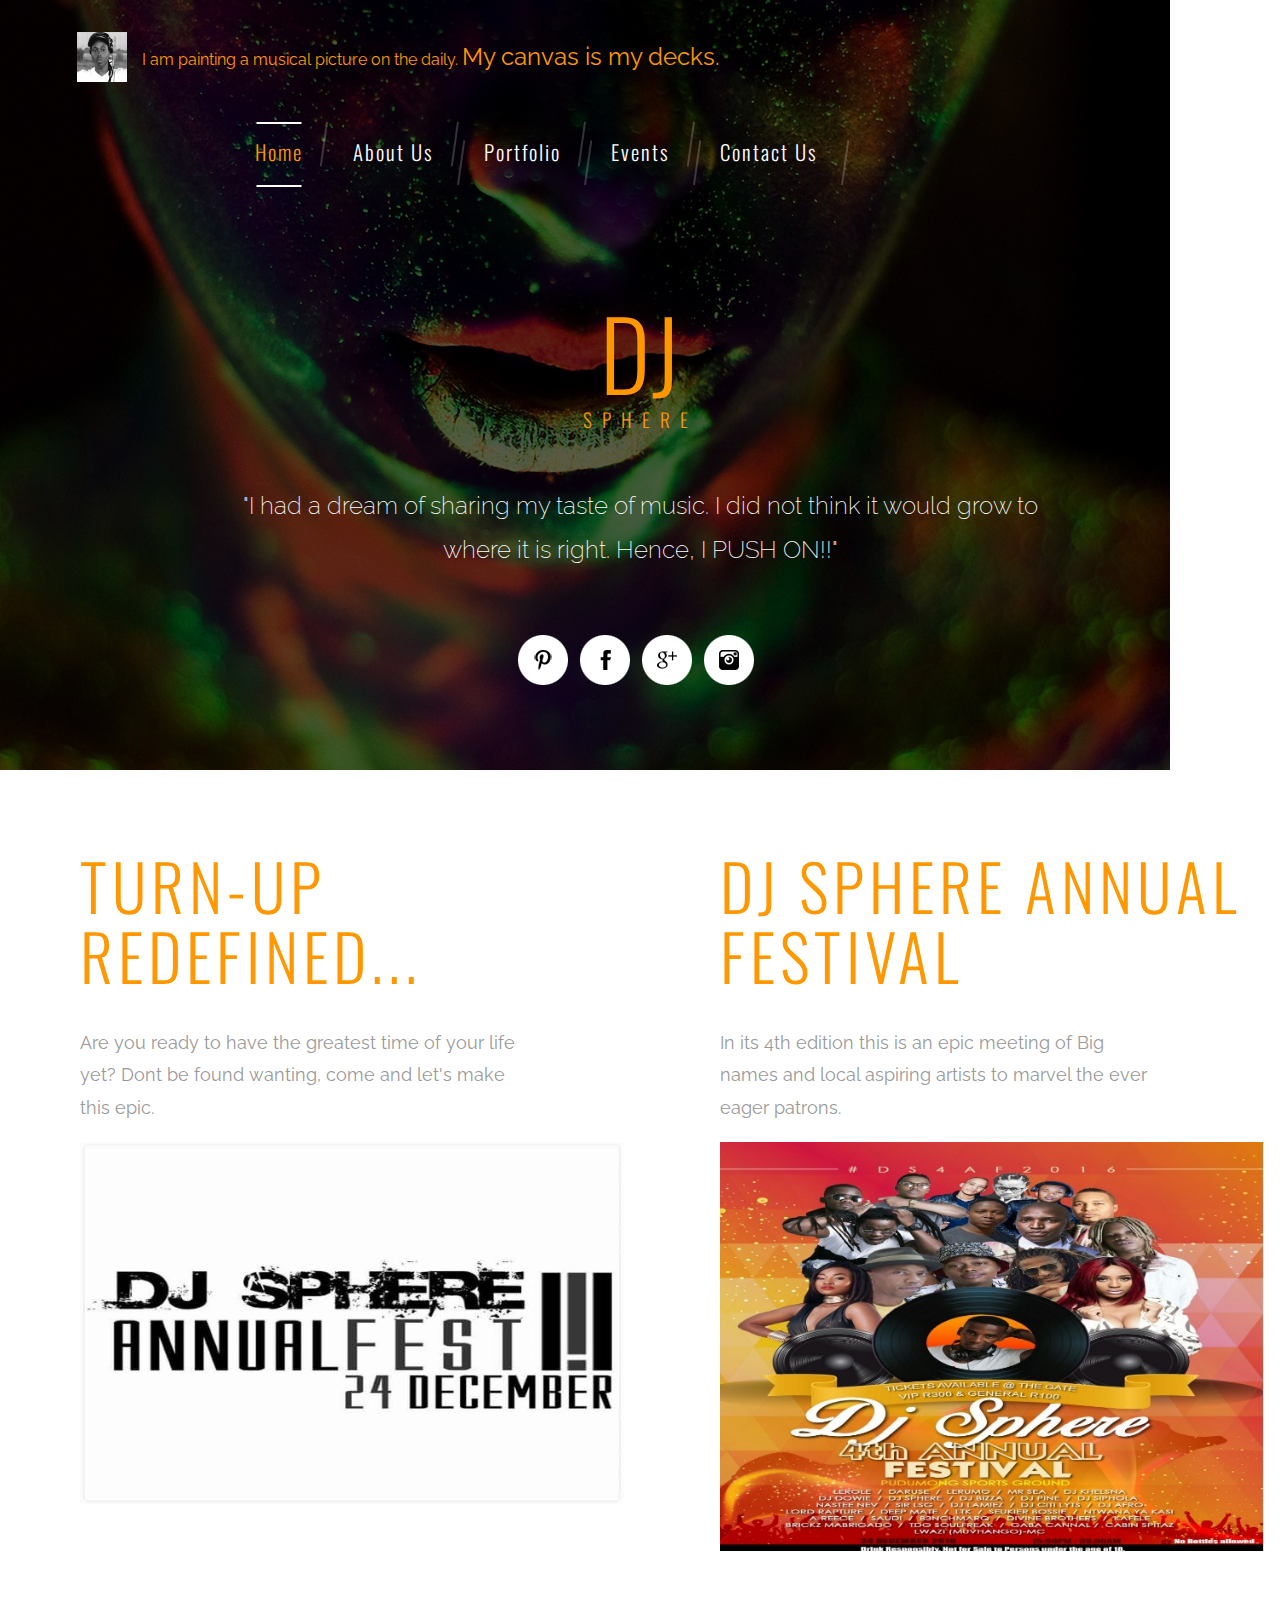
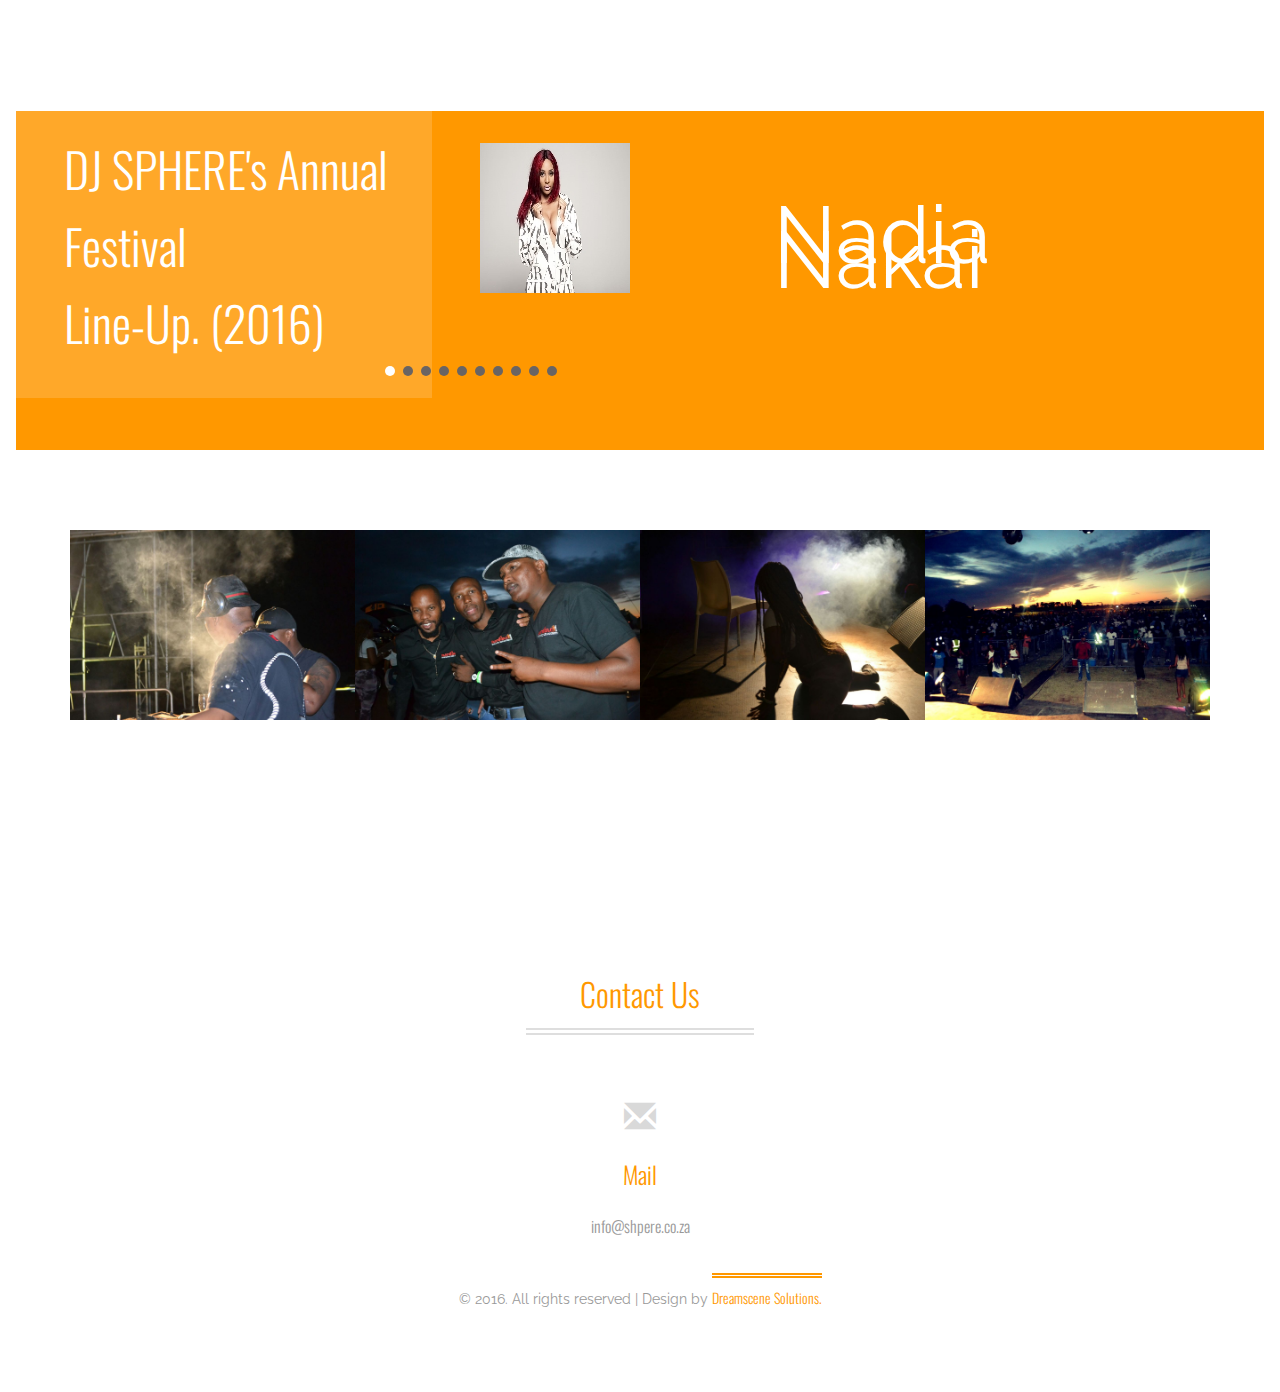
<file: index.html>
﻿<!DOCTYPE html>
<html>
<head>
<title>DJ Sphere</title>
<!-- for-mobile-apps -->
<meta name="viewport" content="width=device-width, initial-scale=1">
<meta http-equiv="Content-Type" content="text/html; charset=utf-8" />
<meta name="keywords" content="Your Trip Responsive web template, Bootstrap Web Templates, Flat Web Templates, Android Compatible web template, 
Smartphone Compatible web template, free webdesigns for Nokia, Samsung, LG, SonyEricsson, Motorola web design" />
<script type="application/x-javascript"> addEventListener("load", function() { setTimeout(hideURLbar, 0); }, false);
		function hideURLbar(){ window.scrollTo(0,1); } </script>
<!-- //for-mobile-apps -->
<link href="css/bootstrap.css" rel="stylesheet" type="text/css" media="all" />
<link href="css/style.css" rel="stylesheet" type="text/css" media="all" />
<!-- js -->
<script src="js/jquery-1.11.1.min.js"></script>
<!-- //js -->
<link href='//fonts.googleapis.com/css?family=Raleway:400,100,200,300,500,600,700,800,900' rel='stylesheet' type='text/css'>
<link href='//fonts.googleapis.com/css?family=Oswald:400,300,700' rel='stylesheet' type='text/css'>
<!-- start-smoth-scrolling -->
<script type="text/javascript" src="js/move-top.js"></script>
<script type="text/javascript" src="js/easing.js"></script>
<script type="text/javascript">
	jQuery(document).ready(function($) {
		$(".scroll").click(function(event){		
			event.preventDefault();
			$('html,body').animate({scrollTop:$(this.hash).offset().top},1000);
		});
	});
</script>
<!-- start-smoth-scrolling -->
</head>
	
<body>
<!-- banner -->
	<div class="banner">
		<div class="container">
			<div class="banner_top">
				<div class="banner_top_left">
					<p>I am painting a musical picture on the daily. <span>My canvas is my decks.</span></p>
				</div>
				<div class="clearfix"> </div>
			</div>
			<nav class="navbar navbar-default">
				<!-- Brand and toggle get grouped for better mobile display -->
				<div class="navbar-header">
				  <button type="button" class="navbar-toggle collapsed" data-toggle="collapse" data-target="#bs-example-navbar-collapse-1">
					<span class="sr-only">Toggle navigation</span>
					<span class="icon-bar"></span>
					<span class="icon-bar"></span>
					<span class="icon-bar"></span>
				  </button>
				</div>

				<!-- Collect the nav links, forms, and other content for toggling -->
				<div class="collapse navbar-collapse nav-wil" id="bs-example-navbar-collapse-1">
					<ul class="nav navbar-nav cl-effect-14">
						<li><a href="index.html" class="active">Home</a></li>
						<li><a href="about.html">About Us</a></li>
						<li><a href="portfolio.html">Portfolio</a></li>
						<li><a href="events.html">Events</a></li>
						<li><a href="#contact" class="scroll">Contact Us</a></li>
					</ul>
				</div><!-- /.navbar-collapse -->	
				
			</nav>
			<div class="logo">
				<a href="index.html">DJ<span>SPHERE</span></a>
			</div>
			<div class="dummy_text">
				<p>"I had a dream of sharing my taste of music. I did not think it would grow to where it is right. Hence, <span>I PUSH ON!!</span>"</p>
			</div>
			<div class="social_icons">
				<ul>
					<li><a href="#" class="p"></a></li>
					<li><a href="#" class="facebook"></a></li>
					<li><a href="#" class="g"></a></li>
					<li><a href="#" class="instagram"></a></li>
				</ul>
			</div>
		</div>
	</div>
<!-- //banner -->
<!-- banner-bottom-position -->
	<div class="banner-bottom-position">
		<div class="col-md-6 banner-bottom-position-gridr">
		    <h3>TURN-UP REDEFINED... </h3>
            <p>Are you ready to have the greatest time of your life yet? Dont be found wanting, come and let's make this epic.</p>
		        <img src="images/sphereLogo.jpeg" alt=" " class="img-responsive"/>
		     </div>
		<div class="col-md-6 banner-bottom-position-gridr">
		    <h3>DJ SPHERE ANNUAL FESTIVAL</h3>
            <p>
                In its 4th edition this is an epic meeting of Big names and local aspiring artists to marvel the ever eager patrons.
            </p>
		    <div>
		        <img src="images/2016_poster.jpeg" alt="" class="img-responsive"/>
		    </div>
			
		</div>
		<div class="clearfix"> </div>
	</div>
<!-- //banner-bottom-position -->
    <div class="my-trip">
        <div class="wmuSlider example1">
            <div class="wmuSliderWrapper">
                <article style="position: absolute; width: 100%; opacity: 0;">
                    <div class="banner-wrap">
                        <div class="my-trip-grids">
                            <div class="col-xs-4 my-trip-left">
                                <h3>DJ SPHERE's Annual <span>Festival</span> Line-Up. (2016)</h3>
                            </div>
                            <div class="col-xs-8 my-trip-right">
                                <div class="my-trip-rightl">
                                    <img src="images/nadia.jpeg" alt=" " class="img-responsive" />
                                </div>
                                <div class="my-trip-rightr">
                                    <p>
                                    <span>Nadia Nakai</span>
                                    </p>
                                </div>
                                <div class="clearfix"> </div>
                            </div>
                            <div class="clearfix"> </div>
                        </div>
                    </div>
                </article>
                <article style="position: absolute; width: 100%; opacity: 0;">
                    <div class="banner-wrap">
                        <div class="my-trip-grids">
                            <div class="col-xs-4 my-trip-left">
                                <h3>DJ SPHERE's Annual <span>Festival</span> Line-Up. (2016)</h3>
                            </div>
                            <div class="col-xs-8 my-trip-right">
                                <div class="my-trip-rightl">
                                    <img src="images/reece.jpeg" alt=" " class="img-responsive" />
                                </div>
                                <div class="my-trip-rightr">
                                    <p>
                              <span>A-Reece</span>
                                    </p>
                                </div>
                                <div class="clearfix"> </div>
                            </div>
                            <div class="clearfix"> </div>
                        </div>
                    </div>
                </article>
                <article style="position: absolute; width: 100%; opacity: 0;">
                    <div class="banner-wrap">
                        <div class="my-trip-grids">
                            <div class="col-xs-4 my-trip-left">
                                <h3>DJ SPHERE's Annual <span>Festival</span> Line-Up. (2016)
                                </h3>
                            </div>
                            <div class="col-xs-8 my-trip-right">
                                <div class="my-trip-rightl">
                                    <img src="images/bench.jpeg" alt=" " class="img-responsive"/>
                                </div>
                                <div class="my-trip-rightr">
                                    <p>
                                      <span>Benchmarq</span>
                                    </p>
                                </div>
                                <div class="clearfix"> </div>
                            </div>
                            <div class="clearfix"> </div>
                        </div>
                    </div>
                </article>
                <article style="position: absolute; width: 100%; opacity: 0;">
                    <div class="banner-wrap">
                        <div class="my-trip-grids">
                            <div class="col-xs-4 my-trip-left">
                                <h3>DJ SPHERE's Annual <span>Festival</span> Line-Up. (2016)
                                </h3>
                            </div>
                            <div class="col-xs-8 my-trip-right">
                                <div class="my-trip-rightl">
                                    <img src="images/citi.jpeg" alt=" " class="img-responsive"/>
                                </div>
                                <div class="my-trip-rightr">
                                    <p>
                                   <span>DJ Citi Lyts</span>
                                    </p>
                                </div>
                                <div class="clearfix"> </div>
                            </div>
                            <div class="clearfix"> </div>
                        </div>
                    </div>
                </article>
                <article style="position: absolute; width: 100%; opacity: 0;">
                    <div class="banner-wrap">
                        <div class="my-trip-grids">
                            <div class="col-xs-4 my-trip-left">
                                <h3>DJ SPHERE's Annual <span>Festival</span> Line-Up. (2016)
                                </h3>
                            </div>
                            <div class="col-xs-8 my-trip-right">
                                <div class="my-trip-rightl">
                                    <img src="images/nastee.jpeg" alt=" " class="img-responsive"/>
                                </div>
                                <div class="my-trip-rightr">
                                    <p>
                                      <span>Nastee Nev</span>
                                    </p>
                                </div>
                                <div class="clearfix"> </div>
                            </div>
                            <div class="clearfix"> </div>
                        </div>
                    </div>
                </article>
                <article style="position: absolute; width: 100%; opacity: 0;">
                    <div class="banner-wrap">
                        <div class="my-trip-grids">
                            <div class="col-xs-4 my-trip-left">
                                <h3>DJ SPHERE's Annual <span>Festival</span> Line-Up. (2016)
                                </h3>
                            </div>
                            <div class="col-xs-8 my-trip-right">
                                <div class="my-trip-rightl">
                                    <img src="images/nadia.jpeg" alt=" " class="img-responsive"/>
                                </div>
                                <div class="my-trip-rightr">
                                    <p>
                                <span>Kafele</span>
                                    </p>
                                </div>
                                <div class="clearfix"> </div>
                            </div>
                            <div class="clearfix"> </div>
                        </div>
                    </div>
                </article>
            <article style="position: absolute; width: 100%; opacity: 0;">
                <div class="banner-wrap">
                    <div class="my-trip-grids">
                        <div class="col-xs-4 my-trip-left">
                            <h3>DJ SPHERE's Annual <span>Festival</span> Line-Up. (2016)
                            </h3>
                        </div>
                        <div class="col-xs-8 my-trip-right">
                            <div class="my-trip-rightl">
                                <img src="images/21.jpg" alt=" " class="img-responsive"/>
                            </div>
                            <div class="my-trip-rightr">
                                <p>
                               <span>SIR LSG</span>
                                </p>
                            </div>
                            <div class="clearfix"> </div>
                        </div>
                        <div class="clearfix"> </div>
                    </div>
                </div>
            </article>
            <article style="position: absolute; width: 100%; opacity: 0;">
                <div class="banner-wrap">
                    <div class="my-trip-grids">
                        <div class="col-xs-4 my-trip-left">
                            <h3>DJ SPHERE's Annual <span>Festival</span> Line-Up. (2016)
                            </h3>
                        </div>
                        <div class="col-xs-8 my-trip-right">
                            <div class="my-trip-rightl">
                                <img src="images/lamiez.jpeg" alt=" " class="img-responsive"/>
                            </div>
                            <div class="my-trip-rightr">
                                <p>
                                  
                                    <span>DJ Lamiez</span>
                                </p>
                            </div>
                            <div class="clearfix"> </div>
                        </div>
                        <div class="clearfix"> </div>
                    </div>
                </div>
            </article>
            <article style="position: absolute; width: 100%; opacity: 0;">
                <div class="banner-wrap">
                    <div class="my-trip-grids">
                        <div class="col-xs-4 my-trip-left">
                            <h3>DJ SPHERE's Annual <span>Festival</span> Line-Up. (2016)
                            </h3>
                        </div>
                        <div class="col-xs-8 my-trip-right">
                            <div class="my-trip-rightl">
                                <img src="images/divine.jpeg" alt=" " class="img-responsive"/>
                            </div>
                            <div class="my-trip-rightr">
                                <p>
                                   <span>Divine Brothers</span>
                                </p>
                            </div>
                            <div class="clearfix"> </div>
                        </div>
                        <div class="clearfix"> </div>
                    </div>
                </div>
            </article>
                <article style="position: absolute; width: 100%; opacity: 0;">
                    <div class="banner-wrap">
                        <div class="my-trip-grids">
                            <div class="col-xs-4 my-trip-left">
                                <h3>DJ SPHERE's Annual <span>Festival</span> Line-Up. (2016)</h3>
                            </div>
                            <div class="col-xs-8 my-trip-right">
                                <div class="my-trip-rightl">
                                    <img src="images/gaba.jpeg" alt=" " class="img-responsive" />
                                </div>
                                <div class="my-trip-rightr">
                                    <p>
                                   <span>Gaba Canal</span>
                                    </p>
                                </div>
                                <div class="clearfix"> </div>
                            </div>
                            <div class="clearfix"> </div>
                        </div>
                    </div>
                </article>
            </div>
        </div>
        <script src="js/jquery.wmuSlider.js"></script>
        <script>
						$('.example1').wmuSlider();
        </script>
    </div>
<!-- slider -->
	<div class="slider">
		<div class="container">
			<div class="sliderfig">
				<ul id="flexiselDemo1">			
					<li>
						<div class="sliderfig-grids">
							<div class="sliderfig-grid">
								<img src="images/11 (1).jpeg" alt=" " class="img-responsive" />
							</div>
						</div>
					</li>
					<li>
						<div class="sliderfig-grids">
							<div class="sliderfig-grid">
								<img src="images/11 (2).jpeg" alt=" " class="img-responsive" />
							</div>
						</div>
					</li>
					<li>
						<div class="sliderfig-grids">
							<div class="sliderfig-grid">
								<img src="images/11 (3).jpeg" alt=" " class="img-responsive" />
							</div>
						</div>
					</li>
					<li>
						<div class="sliderfig-grids">
							<div class="sliderfig-grid">
								<img src="images/11 (4).jpeg" alt=" " class="img-responsive" />
							</div>
						</div>
					</li>
					</ul>
					<script type="text/javascript">
									$(window).load(function() {
										$("#flexiselDemo1").flexisel({
											visibleItems: 4,
											animationSpeed: 1000,
											autoPlay: true,
											autoPlaySpeed: 3000,    		
											pauseOnHover: true,
											enableResponsiveBreakpoints: true,
											responsiveBreakpoints: { 
												portrait: { 
													changePoint:480,
													visibleItems: 1
												}, 
												landscape: { 
													changePoint:640,
													visibleItems:3
												},
												tablet: { 
													changePoint:768,
													visibleItems: 3
												}
											}
										});
										
									});
							</script>
							<script type="text/javascript" src="js/jquery.flexisel.js"></script>
			</div>
		</div>
	</div>
<!-- //slider -->

<!-- contact -->
	<div class="contact" id="contact">
		<!--<iframe src="https://www.google.com/maps/embed?pb=!1m18!1m12!1m3!1d16271316.765282348!2d-176.42968180551608!3d60.143570657527626!2m3!1f0!2f0!3f0!3m2!1i1024!2i768!4f13.1!3m3!1m2!1s0x5400df9cc0aec01b%3A0xbcdb5e27a98adb35!2sAlaska%2C+USA!5e0!3m2!1sen!2sin!4v1448597600354" frameborder="0" style="border:0" allowfullscreen></iframe>-->
		<div class="container">
			<h3>Contact Us</h3>
			<div class="col-md-12 contact-grid">
				<i class="glyphicon glyphicon-envelope" aria-hidden="true"></i>
				<h4>Mail</h4>
				<a href="mailto:info@sphere.co.za">info@shpere.co.za</a>
			</div>
			<div class="clearfix"> </div>
			<!-- footer -->
			<div class="footer-copy">
				<p>&copy 2016. All rights reserved | Design by <a href="http://wwww.dreamscene.com">Dreamscene Solutions.</a></p>
			</div>
		</div>
	</div>
<!-- //contact -->
<!-- here stars scrolling icon -->
	<script type="text/javascript">
		$(document).ready(function() {
			/*
				var defaults = {
				containerID: 'toTop', // fading element id
				containerHoverID: 'toTopHover', // fading element hover id
				scrollSpeed: 1200,
				easingType: 'linear' 
				};
			*/
								
			$().UItoTop({ easingType: 'easeOutQuart' });
								
			});
	</script>
<!-- //here ends scrolling icon -->
<!-- for bootstrap working -->
	<script src="js/bootstrap.js"></script>
<!-- //for bootstrap working -->
</body>
</html>
</file>
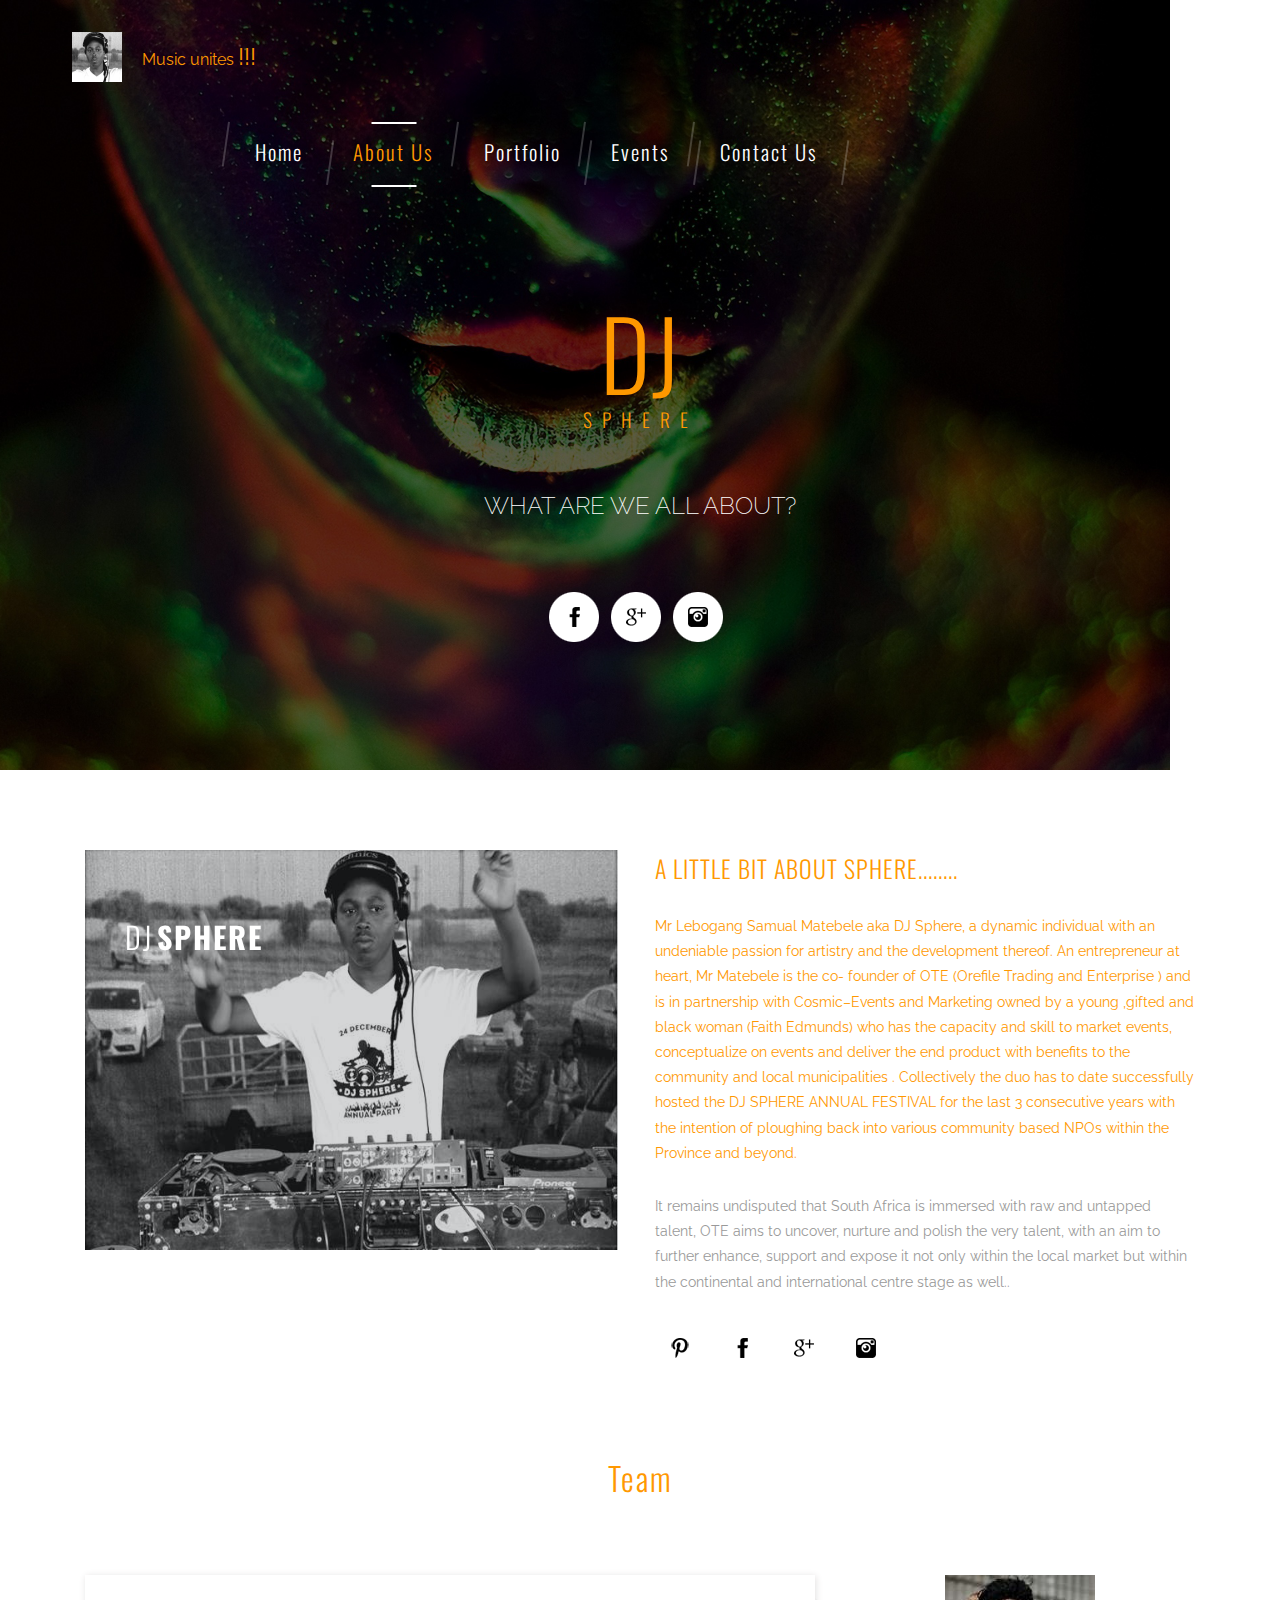
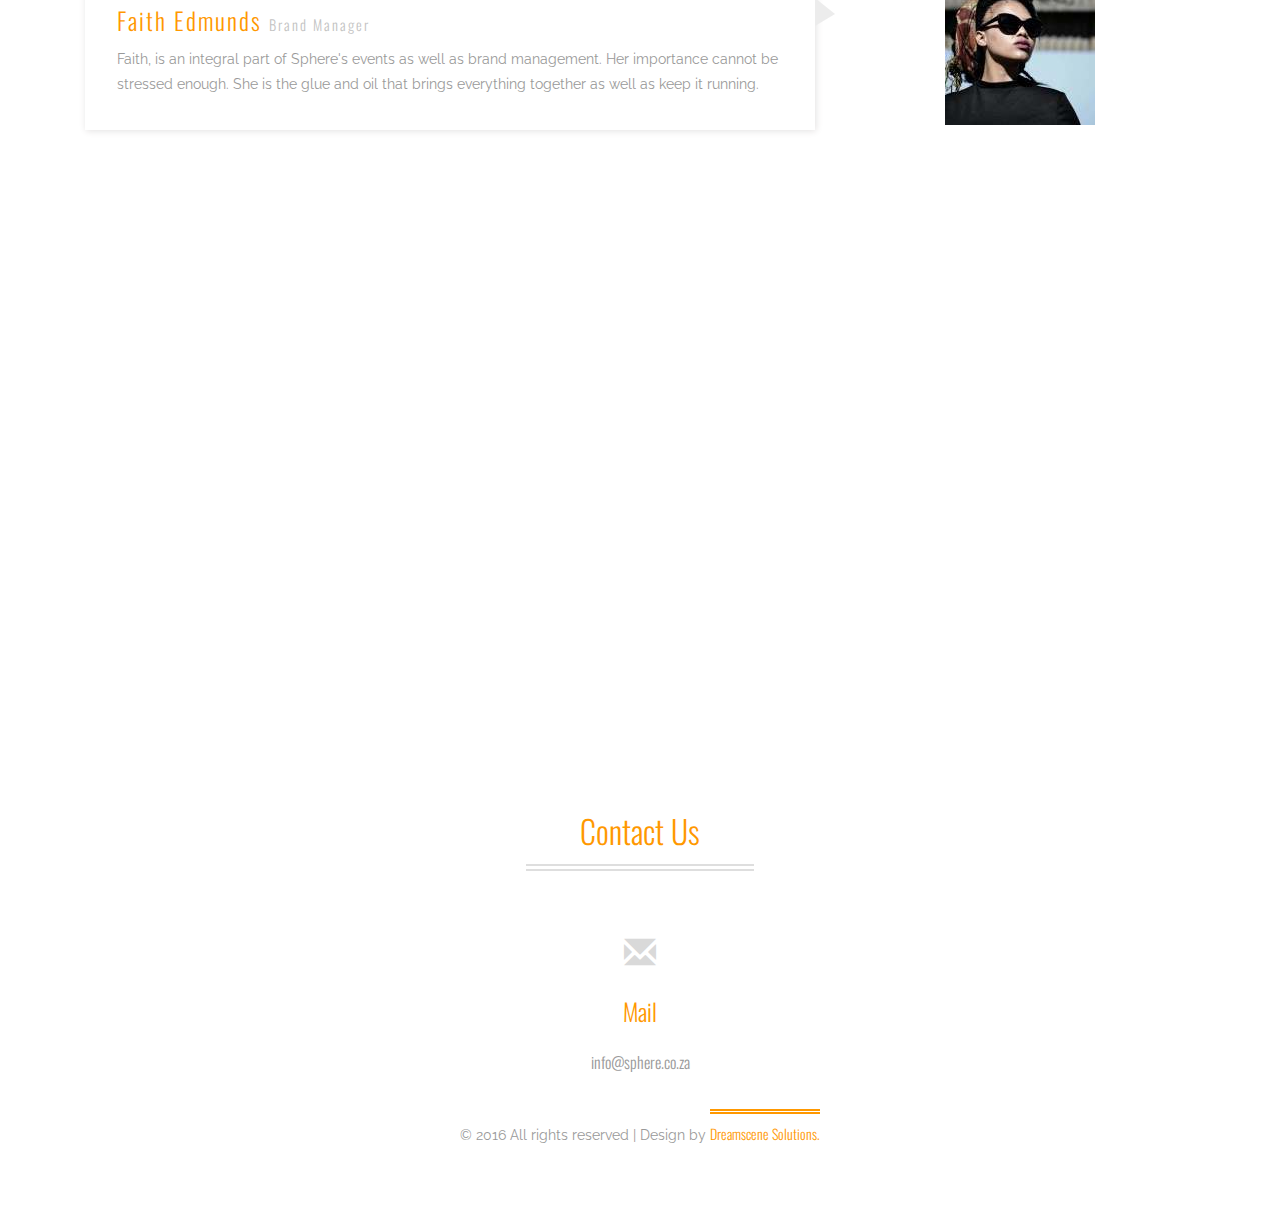
<file: about.html>
﻿<!DOCTYPE html>
<html>
<head>
<title>DJ Sphere</title>
<!-- for-mobile-apps -->
<meta name="viewport" content="width=device-width, initial-scale=1">
<meta http-equiv="Content-Type" content="text/html; charset=utf-8" />
<meta name="keywords" content="Your Trip Responsive web template, Bootstrap Web Templates, Flat Web Templates, Android Compatible web template, 
Smartphone Compatible web template, free webdesigns for Nokia, Samsung, LG, SonyEricsson, Motorola web design" />
<script type="application/x-javascript"> addEventListener("load", function() { setTimeout(hideURLbar, 0); }, false);
		function hideURLbar(){ window.scrollTo(0,1); } </script>
<!-- //for-mobile-apps -->
<link href="css/bootstrap.css" rel="stylesheet" type="text/css" media="all" />
<link href="css/style.css" rel="stylesheet" type="text/css" media="all" />
<!-- js -->
<script src="js/jquery-1.11.1.min.js"></script>
<!-- //js -->
<link href='//fonts.googleapis.com/css?family=Raleway:400,100,200,300,500,600,700,800,900' rel='stylesheet' type='text/css'>
<link href='//fonts.googleapis.com/css?family=Oswald:400,300,700' rel='stylesheet' type='text/css'>
<!-- start-smoth-scrolling -->
<script type="text/javascript" src="js/move-top.js"></script>
<script type="text/javascript" src="js/easing.js"></script>
<script type="text/javascript">
	jQuery(document).ready(function($) {
		$(".scroll").click(function(event){		
			event.preventDefault();
			$('html,body').animate({scrollTop:$(this.hash).offset().top},1000);
		});
	});
</script>
<!-- start-smoth-scrolling -->
</head>
	
<body>
<!-- banner -->
	<div class="banner">
		<div class="container">
			<div class="banner_top">
				<div class="banner_top_left">
					<p>Music unites <span>!!!</span></p>
				</div>
				<div class="clearfix"> </div>
			</div>
			<nav class="navbar navbar-default">
				<!-- Brand and toggle get grouped for better mobile display -->
				<div class="navbar-header">
				  <button type="button" class="navbar-toggle collapsed" data-toggle="collapse" data-target="#bs-example-navbar-collapse-1">
					<span class="sr-only">Toggle navigation</span>
					<span class="icon-bar"></span>
					<span class="icon-bar"></span>
					<span class="icon-bar"></span>
				  </button>
				</div>

				<!-- Collect the nav links, forms, and other content for toggling -->
				<div class="collapse navbar-collapse nav-wil" id="bs-example-navbar-collapse-1">
					<ul class="nav navbar-nav cl-effect-14">
                        <li><a href="index.html" >Home</a></li>
                        <li><a href="about.html" class="active">About Us</a></li>
                        <li><a href="portfolio.html">Portfolio</a></li>
                        <li><a href="events.html">Events</a></li>
                        <li><a href="#contact" class="scroll">Contact Us</a></li>
					</ul>
				</div><!-- /.navbar-collapse -->	
				
			</nav>
			<div class="logo">
				<a href="index.html">DJ<span>SPHERE</span></a>
			</div>
			<div class="dummy_text">
				<p>WHAT ARE WE ALL ABOUT?</p>
			</div>
			<div class="social_icons">
				<ul>
					<li><a href="#" class="facebook"></a></li>
					<li><a href="#" class="g"></a></li>
					<li><a href="#" class="instagram"></a></li>
				</ul>
			</div>
		</div>
	</div>
<!-- //banner -->
<!-- about -->
	<div class="about" id="about-Sphere">
		<div class="container">
			<div class="about-grids">
				<div class="col-md-6 about-grid-left">
					<div class="grid">
						<figure class="effect-julia">
							<img src="images/SPHERE.jpg" alt="" class="img-responsive" />
							<figcaption>
								<h2>DJ <span> SPHERE</span></h2>
								<div>
								    <p>Entreprenuer</p>
                                    <br/>
								    <p>Disc Jockey</p>
                                    <br/>
								    <p>Visionary</p>
								</div>
								<a href="#about-Sphere">View more</a>
							</figcaption>			
						</figure>
					</div>
				</div>
				<div class="col-md-6 about-grid-right">
					<h3>A LITTLE BIT ABOUT SPHERE........</h3>
				    <p class="great">
				        Mr Lebogang Samual Matebele aka DJ Sphere, a dynamic individual with an undeniable passion for artistry and the development thereof.
                        An entrepreneur at heart, Mr Matebele is the co- founder of OTE (Orefile Trading and Enterprise ) and is in partnership with Cosmic–Events and Marketing owned by a young ,gifted and black woman (Faith Edmunds) who has the capacity and skill to market events, conceptualize on events and deliver the end product with benefits to the community and local municipalities . Collectively the duo has to date successfully hosted the DJ SPHERE ANNUAL FESTIVAL
				        for the last 3 consecutive years with the intention of ploughing back into various community based NPOs within the Province and beyond.
				    </p>
					<p>It remains undisputed that South Africa is immersed with raw and untapped talent, OTE aims to uncover, nurture and polish the very talent, with an aim to further enhance, support and expose it not only within the local market but within the continental and international centre stage as well..</p>
					<div class="social_icons social_icons1">
						<ul>
							<li><a href="#" class="p"></a></li>
							<li><a href="#" class="facebook"></a></li>
							<li><a href="#" class="g"></a></li>
							<li><a href="#" class="instagram"></a></li>
						</ul>
					</div>
				</div>
				<div class="clearfix"> </div>
			</div>
            </div>
	</div>
<!-- //about -->
<!-- testimonials -->
    <div class="testimonials">
        <div class="container">
            <h3>Team</h3>
            <div class="testimonials-grids">
                <div class="col-md-12 testimonials-grid">
                    <div class="col-md-8 testimonials-grd">
                        <div class="testimonials-grid1">
                            <h4>Faith Edmunds <span>Brand Manager</span></h4>
                            <p>Faith, is an integral part of Sphere's events as well as brand management. Her importance cannot be stressed enough. She is the glue and oil that brings everything together as well as keep it running.</p>
                        </div>
                    </div>
                        <div class="col-md-4 testimonials-grd-right">
                            <img src="images/faith.jpeg" alt=" " class="img-responsive">
                        </div>
                    <div class="clearfix"> </div>
                </div>
                <div class="clearfix"> </div>
            </div>
        </div>
    </div>
	
<!-- //testimonials -->
<!-- contact -->
	<div class="contact" id="contact">
		<iframe src="https://www.google.com/maps/embed?pb=!1m18!1m12!1m3!1d16271316.765282348!2d-176.42968180551608!3d60.143570657527626!2m3!1f0!2f0!3f0!3m2!1i1024!2i768!4f13.1!3m3!1m2!1s0x5400df9cc0aec01b%3A0xbcdb5e27a98adb35!2sAlaska%2C+USA!5e0!3m2!1sen!2sin!4v1448597600354" frameborder="0" style="border:0" allowfullscreen></iframe>
		<div class="container">
			<h3>Contact Us</h3>
			
			<div class="col-md-12 contact-grid">
				<i class="glyphicon glyphicon-envelope" aria-hidden="true"></i>
				<h4>Mail</h4>
				<a href="mailto:info@sphere.co.za">info@sphere.co.za</a>
			</div>
			<div class="clearfix"> </div>
			<!-- footer -->
			<div class="footer-copy">
				<p>&copy 2016 All rights reserved | Design by <a href="http://wwww.dreamscene.com">Dreamscene Solutions.</a></p>
			</div>
		</div>
	</div>
<!-- //contact -->
<!-- here stars scrolling icon -->
	<script type="text/javascript">
		$(document).ready(function() {
			/*
				var defaults = {
				containerID: 'toTop', // fading element id
				containerHoverID: 'toTopHover', // fading element hover id
				scrollSpeed: 1200,
				easingType: 'linear' 
				};
			*/
								
			$().UItoTop({ easingType: 'easeOutQuart' });
								
			});
	</script>
<!-- //here ends scrolling icon -->
<!-- for bootstrap working -->
	<script src="js/bootstrap.js"></script>
<!-- //for bootstrap working -->
</body>
</html>
</file>
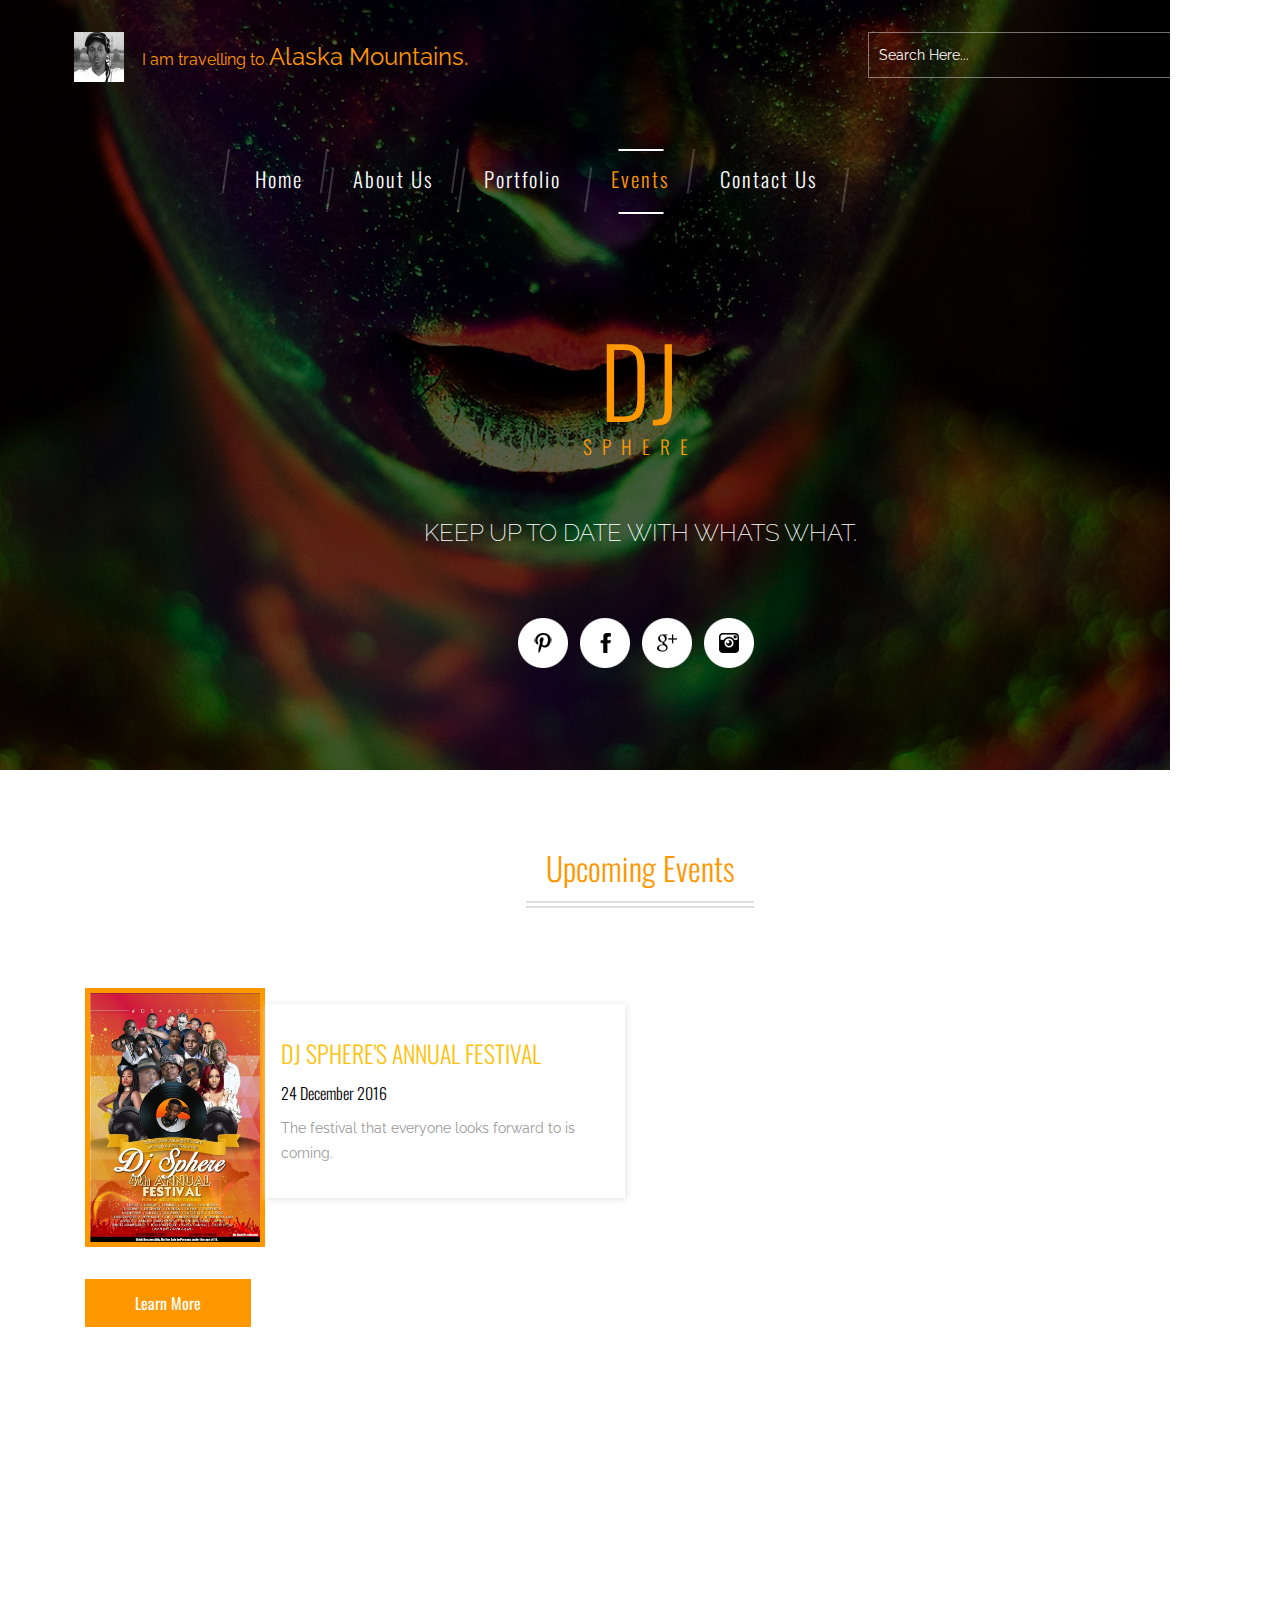
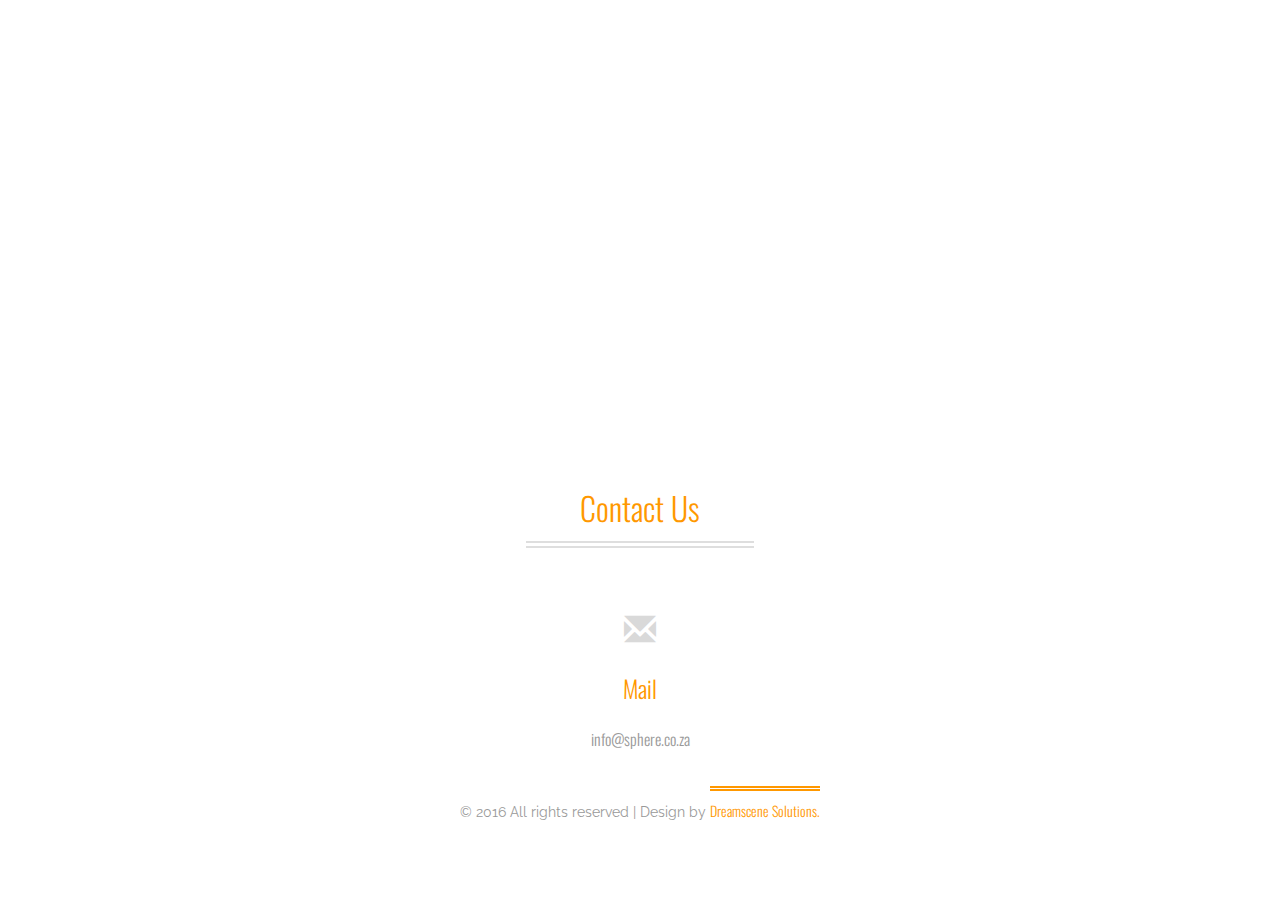
<file: events.html>
﻿<!DOCTYPE html>
<html>
<head>
<title>DJ Sphere</title>
<!-- for-mobile-apps -->
<meta name="viewport" content="width=device-width, initial-scale=1">
<meta http-equiv="Content-Type" content="text/html; charset=utf-8" />
<meta name="keywords" content="Your Trip Responsive web template, Bootstrap Web Templates, Flat Web Templates, Android Compatible web template, 
Smartphone Compatible web template, free webdesigns for Nokia, Samsung, LG, SonyEricsson, Motorola web design" />
<script type="application/x-javascript"> addEventListener("load", function() { setTimeout(hideURLbar, 0); }, false);
		function hideURLbar(){ window.scrollTo(0,1); } </script>
<!-- //for-mobile-apps -->
<link href="css/bootstrap.css" rel="stylesheet" type="text/css" media="all" />
<link href="css/style.css" rel="stylesheet" type="text/css" media="all" />
<!-- js -->
<script src="js/jquery-1.11.1.min.js"></script>
<!-- //js -->
<link href='//fonts.googleapis.com/css?family=Raleway:400,100,200,300,500,600,700,800,900' rel='stylesheet' type='text/css'>
<link href='//fonts.googleapis.com/css?family=Oswald:400,300,700' rel='stylesheet' type='text/css'>
<!-- start-smoth-scrolling -->
<script type="text/javascript" src="js/move-top.js"></script>
<script type="text/javascript" src="js/easing.js"></script>
<script type="text/javascript">
	jQuery(document).ready(function($) {
		$(".scroll").click(function(event){		
			event.preventDefault();
			$('html,body').animate({scrollTop:$(this.hash).offset().top},1000);
		});
	});
</script>
<!-- start-smoth-scrolling -->
</head>
	
<body>
<!-- banner -->
	<div class="banner">
		<div class="container">
			<div class="banner_top">
				<div class="banner_top_left">
					<p>I am travelling to <span>Alaska Mountains.</span></p>
				</div>
				<div class="banner_top_right">
					<form>
						<input type="text" value="Search Here..." onfocus="this.value = '';" onblur="if (this.value == '') {this.value = 'Email Address';}" required="">
						<i class="glyphicon glyphicon-search" aria-hidden="true"></i>
					</form>
				</div>
				<div class="clearfix"> </div>
			</div>
			<nav class="navbar navbar-default">
				<!-- Brand and toggle get grouped for better mobile display -->
				<div class="navbar-header">
				  <button type="button" class="navbar-toggle collapsed" data-toggle="collapse" data-target="#bs-example-navbar-collapse-1">
					<span class="sr-only">Toggle navigation</span>
					<span class="icon-bar"></span>
					<span class="icon-bar"></span>
					<span class="icon-bar"></span>
				  </button>
				</div>

				<!-- Collect the nav links, forms, and other content for toggling -->
				<div class="collapse navbar-collapse nav-wil" id="bs-example-navbar-collapse-1">
					<ul class="nav navbar-nav cl-effect-14">
						<li><a href="index.html">Home</a></li>
						<li><a href="about.html">About Us</a></li>
						<li><a href="portfolio.html">Portfolio</a></li>
						<li><a href="events.html" class="active">Events</a></li>
						<li><a href="#contact" class="scroll">Contact Us</a></li>
					</ul>
				</div><!-- /.navbar-collapse -->	
				
			</nav>
            <div class="logo">
                <a href="index.html">DJ<span>SPHERE</span></a>
            </div>
			<div class="dummy_text">
				<p>KEEP UP TO DATE WITH WHATS WHAT.</p>
			</div>
			<div class="social_icons">
				<ul>
					<li><a href="#" class="p"></a></li>
					<li><a href="#" class="facebook"></a></li>
					<li><a href="#" class="g"></a></li>
					<li><a href="#" class="instagram"></a></li>
				</ul>
			</div>
		</div>
	</div>
<!-- //banner -->
<!-- blog -->
	<div class="blog">
		<div class="container">
			<h3>Upcoming Events</h3>
			<div class="blog-grids">
				<div class="col-md-6 blog-grid">
					<div class="col-xs-4 blog-grid-left">
						<a href="single.html"><img src="images/poster_long.jpeg" alt=" " class="img-responsive" /></a>
					</div> 
					<div class="col-xs-8 blog-grid-right">
						<a href="single.html">DJ SPHERE'S ANNUAL FESTIVAL</a>
						<h4>24 December 2016</h4>
						<p>The festival that everyone looks forward to is coming.</p>
					</div>
					<div class="clearfix"> </div>
					<div class="more m1">
						<a class="btn effect6" href="single.html">Learn More</a>
					</div>
				</div>
				
				<div class="clearfix"> </div>
			</div>
			
		</div>
	</div>
<!-- //blog -->
<!-- contact -->
	<div class="contact" id="contact">
		<iframe src="https://www.google.com/maps/embed?pb=!1m18!1m12!1m3!1d16271316.765282348!2d-176.42968180551608!3d60.143570657527626!2m3!1f0!2f0!3f0!3m2!1i1024!2i768!4f13.1!3m3!1m2!1s0x5400df9cc0aec01b%3A0xbcdb5e27a98adb35!2sAlaska%2C+USA!5e0!3m2!1sen!2sin!4v1448597600354" frameborder="0" style="border:0" allowfullscreen></iframe>
		<div class="container">
			<h3>Contact Us</h3>
			<div class="col-md-12 contact-grid">
				<i class="glyphicon glyphicon-envelope" aria-hidden="true"></i>
				<h4>Mail</h4>
				<a href="mailto:info@sphere.co.za">info@sphere.co.za</a>
			</div>
			<div class="clearfix"> </div>
			<!-- footer -->
			<div class="footer-copy">
				<p>&copy 2016 All rights reserved | Design by <a href="http://wwww.dreamscene.com">Dreamscene Solutions.</a></p>
			</div>
		</div>
	</div>
<!-- //contact -->
<!-- here stars scrolling icon -->
	<script type="text/javascript">
		$(document).ready(function() {
			/*
				var defaults = {
				containerID: 'toTop', // fading element id
				containerHoverID: 'toTopHover', // fading element hover id
				scrollSpeed: 1200,
				easingType: 'linear' 
				};
			*/
								
			$().UItoTop({ easingType: 'easeOutQuart' });
								
			});
	</script>
<!-- //here ends scrolling icon -->
<!-- for bootstrap working -->
	<script src="js/bootstrap.js"></script>
<!-- //for bootstrap working -->
</body>
</html>
</file>
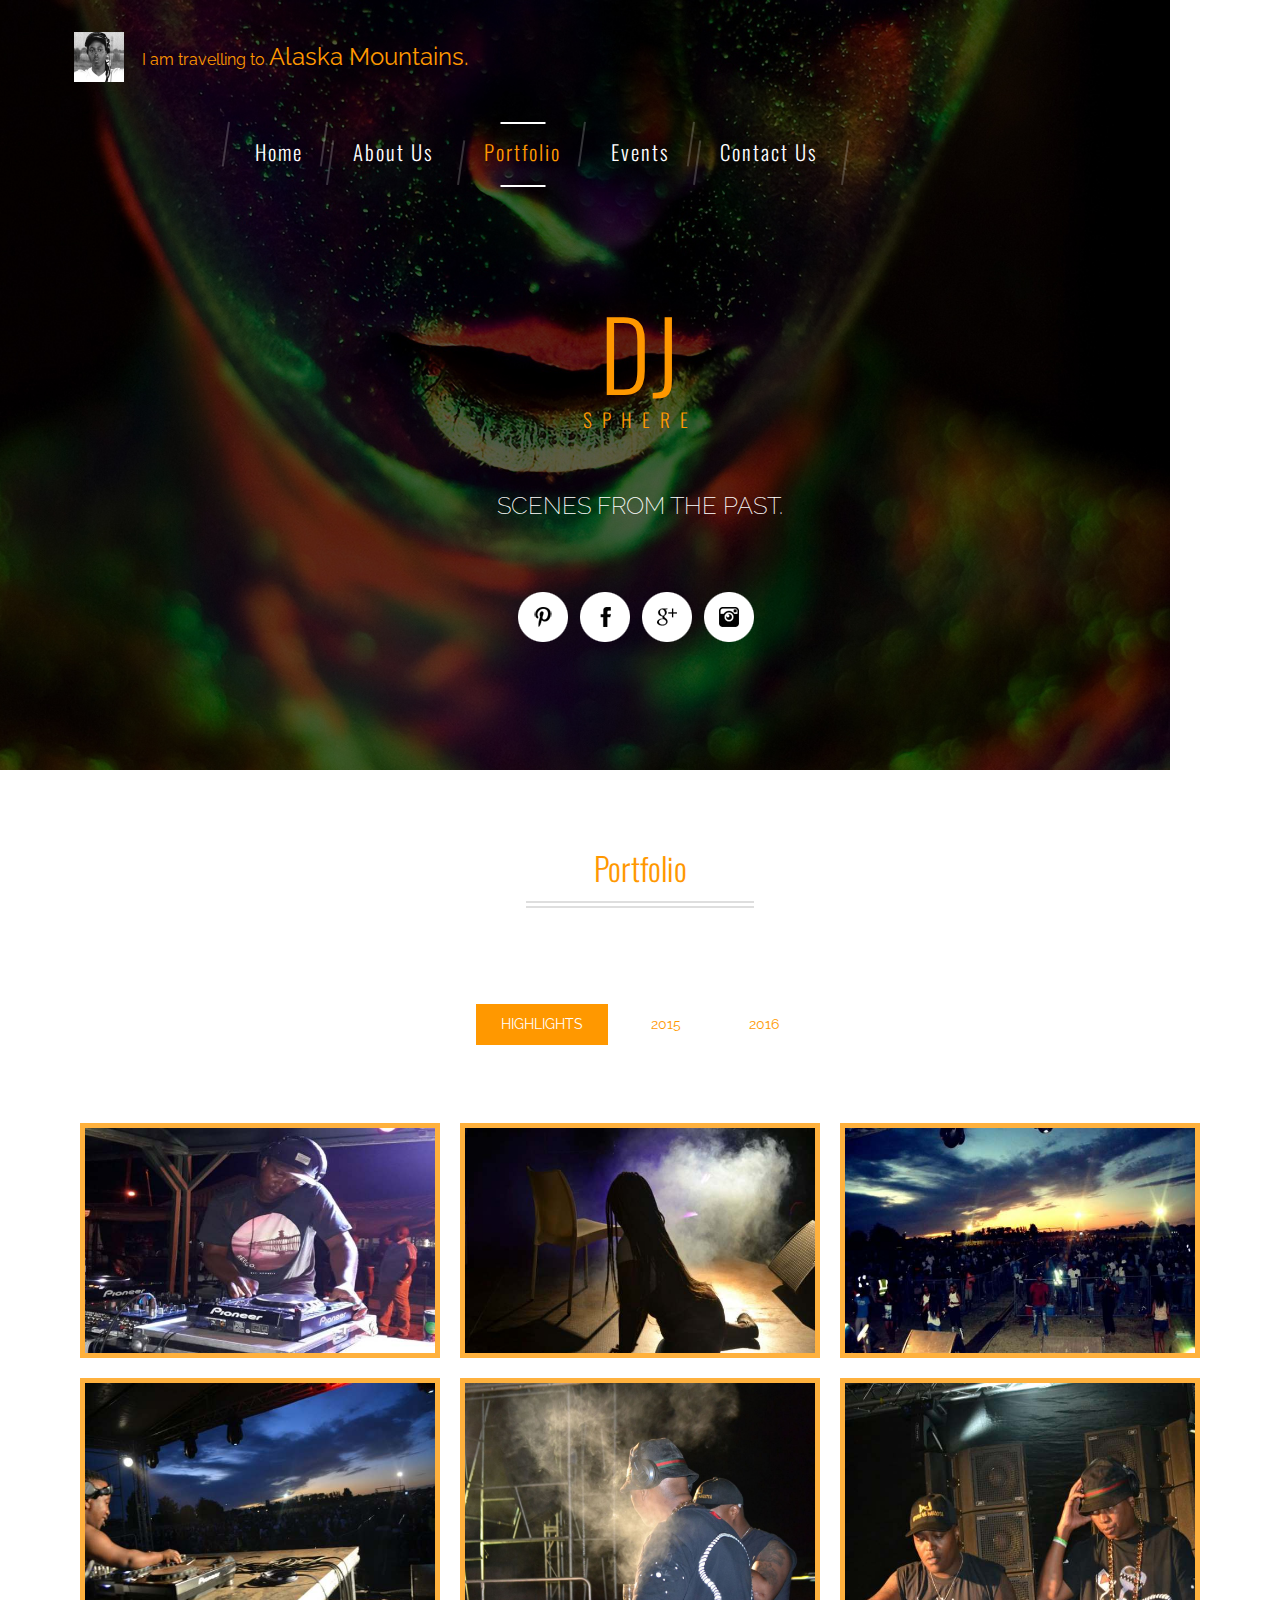
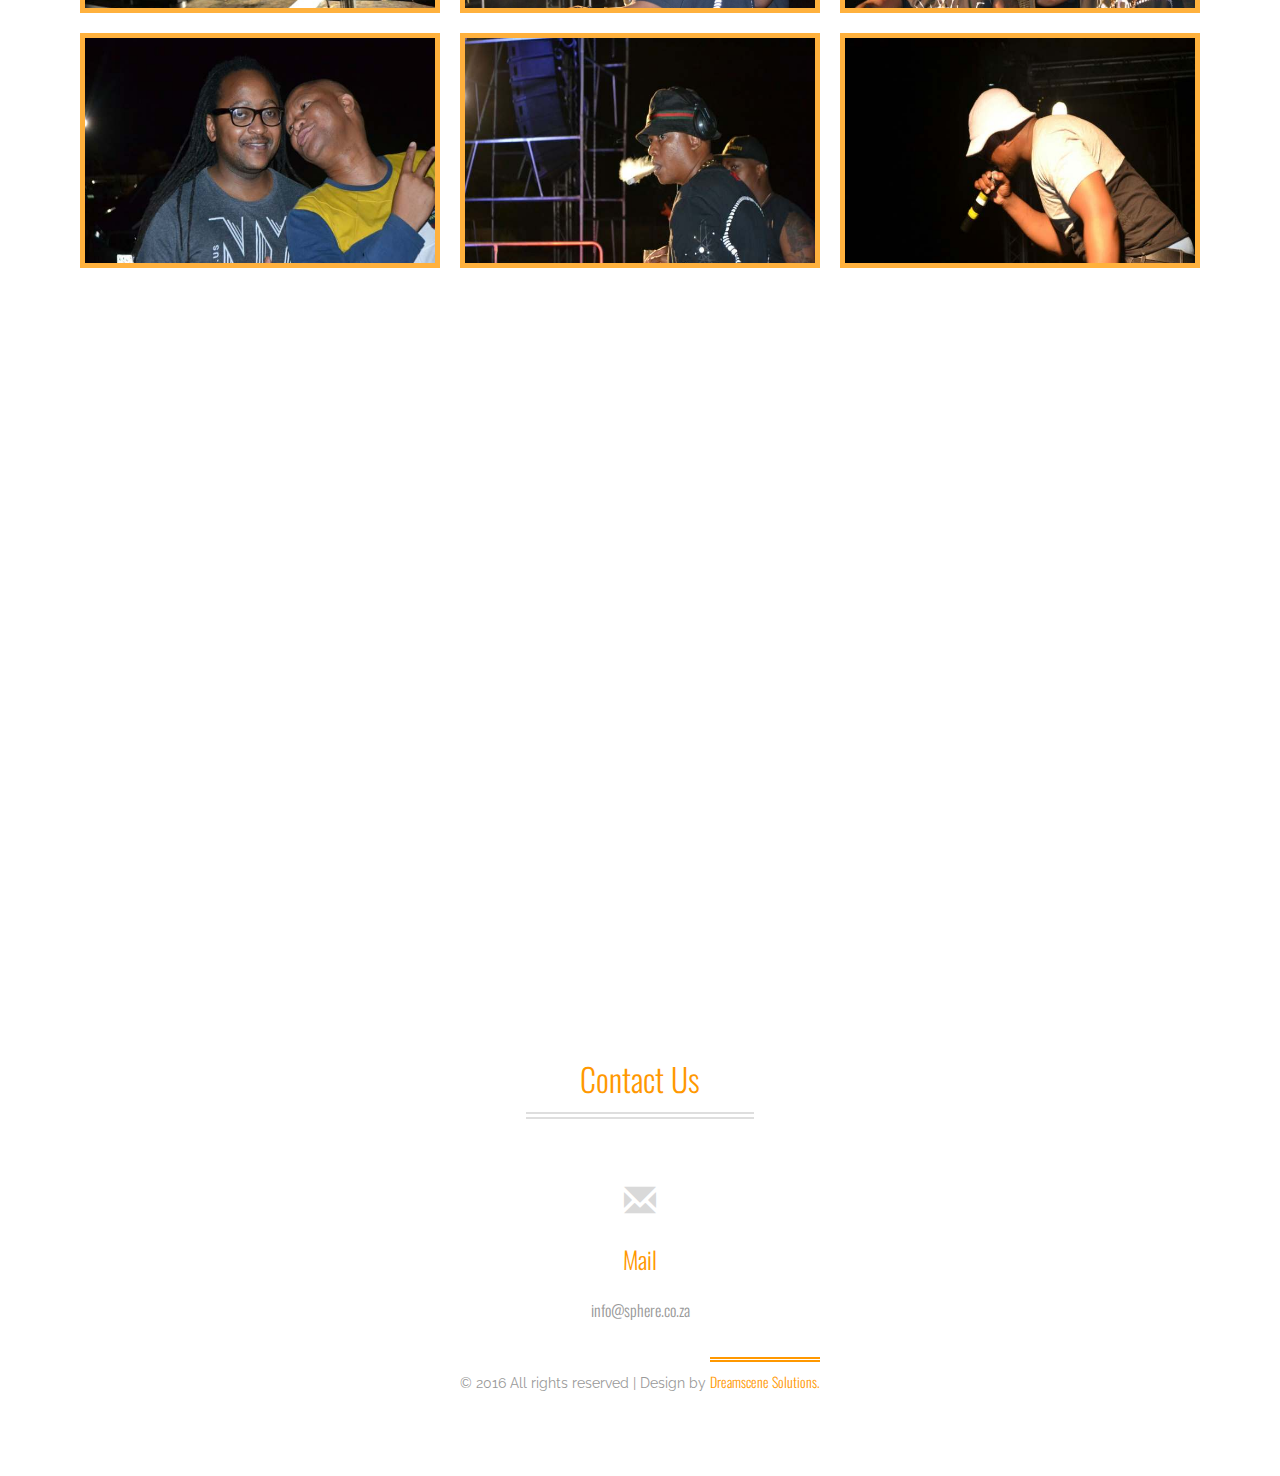
<file: portfolio.html>
﻿<!DOCTYPE html>
<html>
<head>
<title>DJ Sphere</title>
<!-- for-mobile-apps -->
<meta name="viewport" content="width=device-width, initial-scale=1">
<meta http-equiv="Content-Type" content="text/html; charset=utf-8" />
<meta name="keywords" content="Your Trip Responsive web template, Bootstrap Web Templates, Flat Web Templates, Android Compatible web template, 
Smartphone Compatible web template, free webdesigns for Nokia, Samsung, LG, SonyEricsson, Motorola web design" />
<script type="application/x-javascript"> addEventListener("load", function() { setTimeout(hideURLbar, 0); }, false);
		function hideURLbar(){ window.scrollTo(0,1); } </script>
<!-- //for-mobile-apps -->
<link href="css/bootstrap.css" rel="stylesheet" type="text/css" media="all" />
<link href="css/style.css" rel="stylesheet" type="text/css" media="all" />
<!-- js -->
<script src="js/jquery-1.11.1.min.js"></script>
<!-- //js -->
<!-- pop-up-script -->
<script src="js/jquery.chocolat.js"></script>
		<link rel="stylesheet" href="css/chocolat.css" type="text/css" media="screen" charset="utf-8">
		<!--light-box-files -->
		<script type="text/javascript" charset="utf-8">
		$(function() {
			$('.img-top a').Chocolat();
		});
		</script>
<!-- //pop-up-script -->
<link href='//fonts.googleapis.com/css?family=Raleway:400,100,200,300,500,600,700,800,900' rel='stylesheet' type='text/css'>
<link href='//fonts.googleapis.com/css?family=Oswald:400,300,700' rel='stylesheet' type='text/css'>
<!-- start-smoth-scrolling -->
<script type="text/javascript" src="js/move-top.js"></script>
<script type="text/javascript" src="js/easing.js"></script>
<script type="text/javascript">
	jQuery(document).ready(function($) {
		$(".scroll").click(function(event){		
			event.preventDefault();
			$('html,body').animate({scrollTop:$(this.hash).offset().top},1000);
		});
	});
</script>
<!-- start-smoth-scrolling -->
</head>
	
<body>
<!-- banner -->
	<div class="banner">
		<div class="container">
			<div class="banner_top">
				<div class="banner_top_left">
					<p>I am travelling to <span>Alaska Mountains.</span></p>
				</div>
				<div class="clearfix"> </div>
			</div>
            <nav class="navbar navbar-default">
                <!-- Brand and toggle get grouped for better mobile display -->
                <div class="navbar-header">
                    <button type="button" class="navbar-toggle collapsed" data-toggle="collapse" data-target="#bs-example-navbar-collapse-1">
                        <span class="sr-only">Toggle navigation</span>
                        <span class="icon-bar"></span>
                        <span class="icon-bar"></span>
                        <span class="icon-bar"></span>
                    </button>
                </div>

                <!-- Collect the nav links, forms, and other content for toggling -->
                <div class="collapse navbar-collapse nav-wil" id="bs-example-navbar-collapse-1">
                    <ul class="nav navbar-nav cl-effect-14">
                        <li><a href="index.html">Home</a></li>
                        <li><a href="about.html" >About Us</a></li>
                        <li><a href="portfolio.html" class="active">Portfolio</a></li>
                        <li><a href="events.html">Events</a></li>
                        <li><a href="#contact" class="scroll">Contact Us</a></li>
                    </ul>
                </div><!-- /.navbar-collapse -->

            </nav>
            <div class="logo">
                <a href="index.html">DJ<span>SPHERE</span></a>
            </div>
            <div class="dummy_text">
                <p>SCENES FROM THE PAST.</p>
            </div>
			<div class="social_icons">
				<ul>
					<li><a href="#" class="p"></a></li>
					<li><a href="#" class="facebook"></a></li>
					<li><a href="#" class="g"></a></li>
					<li><a href="#" class="instagram"></a></li>
				</ul>
			</div>
		</div>
	</div>
<!-- //banner -->
<!-- portfolio -->
	<div class="portfolio">
		<div class="container">
			<h3>Portfolio</h3>
			<div class="portfolio-grids">
				<div class="sap_tabs">			
				<div id="horizontalTab" style="display: block; width: 100%; margin: 0px;">
					<ul class="resp-tabs-list">
						<li class="resp-tab-item"><span>Highlights</span></li>
						<li class="resp-tab-item"><span>2015</span></li>
						<li class="resp-tab-item"><span>2016</span></li>
					</ul>	
					<div class="clearfix"> </div>	
					<div class="resp-tabs-container">
						<div class="tab-1 resp-tab-content">								
							<div class="main">
								<div class="view effect">
									<div class="img-top">
										<a href="images/22.jpeg" rel="title" class="b-link-stripe b-animate-go  thickbox">
											<img src="images/22.jpeg" class="img-responsive" alt="" />
											<div class="mask"></div>
											<div class="content">
												<span class="info" title="Full Image"> </span>
											</div>
										</a>
									</div>
								</div>
								<div class="view effect">
									<div class="img-top">
										<a href="images/10.jpeg" rel="title" class="b-link-stripe b-animate-go  thickbox">
											<img src="images/10.jpeg" class="img-responsive" alt="" />
											<div class="mask"></div>
											<div class="content">
												<span class="info" title="Full Image"> </span>
											</div>
										</a>
									</div>
								</div>
								<div class="view effect">
									<div class="img-top">
										<a href="images/11.jpeg" rel="title" class="b-link-stripe b-animate-go  thickbox">
											<img src="images/11.jpeg" class="img-responsive" alt="" />
											<div class="mask"></div>
											<div class="content">
												<span class="info" title="Full Image"> </span>
											</div>
										</a>
									</div>
								</div>	
								<div class="view effect">
									<div class="img-top">
										<a href="images/12.jpeg" rel="title" class="b-link-stripe b-animate-go  thickbox">
											<img src="images/12.jpeg" class="img-responsive" alt="" />
											<div class="mask"></div>
											<div class="content">
												<span class="info" title="Full Image"> </span>
											</div>
										</a>
									</div>
								</div>
								<div class="view effect">
									<div class="img-top">
										<a href="images/13.jpeg" rel="title" class="b-link-stripe b-animate-go  thickbox">
											<img src="images/13.jpeg" class="img-responsive" alt="" />
											<div class="mask"></div>
											<div class="content">
												<span class="info" title="Full Image"> </span>
											</div>
										</a>
									</div>
								</div>
								<div class="view effect">
									<div class="img-top">
										<a href="images/14.jpeg" rel="title" class="b-link-stripe b-animate-go  thickbox">
											<img src="images/14.jpeg" class="img-responsive" alt="" />
											<div class="mask"></div>
											<div class="content">
												<span class="info" title="Full Image"> </span>
											</div>
										</a>
									</div>
								</div>				
								<div class="clearfix"> </div>
								<div class="view effect">
									<div class="img-top">
										<a href="images/15.jpeg" rel="title" class="b-link-stripe b-animate-go  thickbox">
											<img src="images/15.jpeg" class="img-responsive" alt="" />
											<div class="mask"></div>
											<div class="content">
												<span class="info" title="Full Image"> </span>
											</div>
										</a>
									</div>
								</div>
								<div class="view effect">
									<div class="img-top">
										<a href="images/16.jpeg" rel="title" class="b-link-stripe b-animate-go  thickbox">
											<img src="images/16.jpeg" class="img-responsive" alt="" />
											<div class="mask"></div>
											<div class="content">
												<span class="info" title="Full Image"> </span>
											</div>
										</a>
									</div>
								</div>
								<div class="view effect">
									<div class="img-top">
										<a href="images/17.jpeg" rel="title" class="b-link-stripe b-animate-go  thickbox">
											<img src="images/17.jpeg" class="img-responsive" alt="" />
											<div class="mask"></div>
											<div class="content">
												<span class="info" title="Full Image"> </span>
											</div>
										</a>
									</div>
								</div>									
								<div class="clearfix"> </div>
							</div>																					 	        					 
						</div>
						<div class="tab-1 resp-tab-content">								
							<div class="main">
								<div class="view effect">
									<div class="img-top">
										<a href="images/18.jpeg" rel="title" class="b-link-stripe b-animate-go  thickbox">
											<img src="images/18.jpeg" class="img-responsive" alt="" />
											<div class="mask"></div>
											<div class="content">
												<span class="info" title="Full Image"> </span>
											</div>
										</a>
									</div>
								</div>
								<div class="view effect">
									<div class="img-top">
										<a href="images/19.jpeg" rel="title" class="b-link-stripe b-animate-go  thickbox">
											<img src="images/19.jpeg" class="img-responsive" alt="" />
											<div class="mask"></div>
											<div class="content">
												<span class="info" title="Full Image"> </span>
											</div>
										</a>
									</div>
								</div>
							    <div class="view effect">
							        <div class="img-top">
							            <a href="images/20.jpeg" rel="title" class="b-link-stripe b-animate-go  thickbox">
							                <img src="images/20.jpeg" class="img-responsive" alt=""/>
							                <div class="mask"></div>
							                <div class="content">
							                    <span class="info" title="Full Image"> </span>
							                </div>
							            </a>
							        </div>
							    </div>
                                <div class="view effect">
                                    <div class="img-top">
                                        <a href="images/22.jpeg" rel="title" class="b-link-stripe b-animate-go  thickbox">
                                            <img src="images/22.jpeg" class="img-responsive" alt="" />
                                            <div class="mask"></div>
                                            <div class="content">
                                                <span class="info" title="Full Image"> </span>
                                            </div>
                                        </a>
                                    </div>
                                </div>
                                <div class="view effect">
                                    <div class="img-top">
                                        <a href="images/10.jpeg" rel="title" class="b-link-stripe b-animate-go  thickbox">
                                            <img src="images/10.jpeg" class="img-responsive" alt="" />
                                            <div class="mask"></div>
                                            <div class="content">
                                                <span class="info" title="Full Image"> </span>
                                            </div>
                                        </a>
                                    </div>
                                </div>
                                <div class="view effect">
                                    <div class="img-top">
                                        <a href="images/11.jpeg" rel="title" class="b-link-stripe b-animate-go  thickbox">
                                            <img src="images/11.jpeg" class="img-responsive" alt="" />
                                            <div class="mask"></div>
                                            <div class="content">
                                                <span class="info" title="Full Image"> </span>
                                            </div>
                                        </a>
                                    </div>
                                </div>
                                <div class="view effect">
                                    <div class="img-top">
                                        <a href="images/12.jpeg" rel="title" class="b-link-stripe b-animate-go  thickbox">
                                            <img src="images/12.jpeg" class="img-responsive" alt="" />
                                            <div class="mask"></div>
                                            <div class="content">
                                                <span class="info" title="Full Image"> </span>
                                            </div>
                                        </a>
                                    </div>
                                </div>
                                <div class="view effect">
                                    <div class="img-top">
                                        <a href="images/13.jpeg" rel="title" class="b-link-stripe b-animate-go  thickbox">
                                            <img src="images/13.jpeg" class="img-responsive" alt="" />
                                            <div class="mask"></div>
                                            <div class="content">
                                                <span class="info" title="Full Image"> </span>
                                            </div>
                                        </a>
                                    </div>
                                </div>
                                <div class="view effect">
                                    <div class="img-top">
                                        <a href="images/14.jpeg" rel="title" class="b-link-stripe b-animate-go  thickbox">
                                            <img src="images/14.jpeg" class="img-responsive" alt="" />
                                            <div class="mask"></div>
                                            <div class="content">
                                                <span class="info" title="Full Image"> </span>
                                            </div>
                                        </a>
                                    </div>
                                </div>
                                <div class="clearfix"> </div>
                                <div class="view effect">
                                    <div class="img-top">
                                        <a href="images/15.jpeg" rel="title" class="b-link-stripe b-animate-go  thickbox">
                                            <img src="images/15.jpeg" class="img-responsive" alt="" />
                                            <div class="mask"></div>
                                            <div class="content">
                                                <span class="info" title="Full Image"> </span>
                                            </div>
                                        </a>
                                    </div>
                                </div>
                                <div class="view effect">
                                    <div class="img-top">
                                        <a href="images/16.jpeg" rel="title" class="b-link-stripe b-animate-go  thickbox">
                                            <img src="images/16.jpeg" class="img-responsive" alt="" />
                                            <div class="mask"></div>
                                            <div class="content">
                                                <span class="info" title="Full Image"> </span>
                                            </div>
                                        </a>
                                    </div>
                                </div>
                                <div class="view effect">
                                    <div class="img-top">
                                        <a href="images/17.jpeg" rel="title" class="b-link-stripe b-animate-go  thickbox">
                                            <img src="images/17.jpeg" class="img-responsive" alt="" />
                                            <div class="mask"></div>
                                            <div class="content">
                                                <span class="info" title="Full Image"> </span>
                                            </div>
                                        </a>
                                    </div>
                                </div>
                                <div class="clearfix"> </div>	
							</div>
						</div>
						<div class="tab-1 resp-tab-content">								
							<div class="main">
							</div>
						</div>
						
					</div>
				</div>
			</div>
				<script src="js/easyResponsiveTabs.js" type="text/javascript"></script>
								<script type="text/javascript">
												$(document).ready(function () {
													$('#horizontalTab').easyResponsiveTabs({
														type: 'default', //Types: default, vertical, accordion           
														width: 'auto', //auto or any width like 600px
														fit: true   // 100% fit in a container
													});
												});
												
								</script>
			</div>
		</div>
	</div>
<!-- //portfolio -->
<!-- contact -->
	<div class="contact" id="contact">
		<iframe src="https://www.google.com/maps/embed?pb=!1m18!1m12!1m3!1d16271316.765282348!2d-176.42968180551608!3d60.143570657527626!2m3!1f0!2f0!3f0!3m2!1i1024!2i768!4f13.1!3m3!1m2!1s0x5400df9cc0aec01b%3A0xbcdb5e27a98adb35!2sAlaska%2C+USA!5e0!3m2!1sen!2sin!4v1448597600354" frameborder="0" style="border:0" allowfullscreen></iframe>
		<div class="container">
			<h3>Contact Us</h3>
			<div class="col-md-12 contact-grid">
				<i class="glyphicon glyphicon-envelope" aria-hidden="true"></i>
				<h4>Mail</h4>
				<a href="mailto:info@sphere.co.za">info@sphere.co.za</a>
			</div>
			<div class="clearfix"> </div>
			<!-- footer -->
			<div class="footer-copy">
				<p>&copy 2016 All rights reserved | Design by <a href="http://wwww.dreamscene.com">Dreamscene Solutions.</a></p>
			</div>
		</div>
	</div>
<!-- //contact -->
<!-- here stars scrolling icon -->
	<script type="text/javascript">
		$(document).ready(function() {
			/*
				var defaults = {
				containerID: 'toTop', // fading element id
				containerHoverID: 'toTopHover', // fading element hover id
				scrollSpeed: 1200,
				easingType: 'linear' 
				};
			*/
								
			$().UItoTop({ easingType: 'easeOutQuart' });
								
			});
	</script>
<!-- //here ends scrolling icon -->
<!-- for bootstrap working -->
	<script src="js/bootstrap.js"></script>
<!-- //for bootstrap working -->
</body>
</html>
</file>
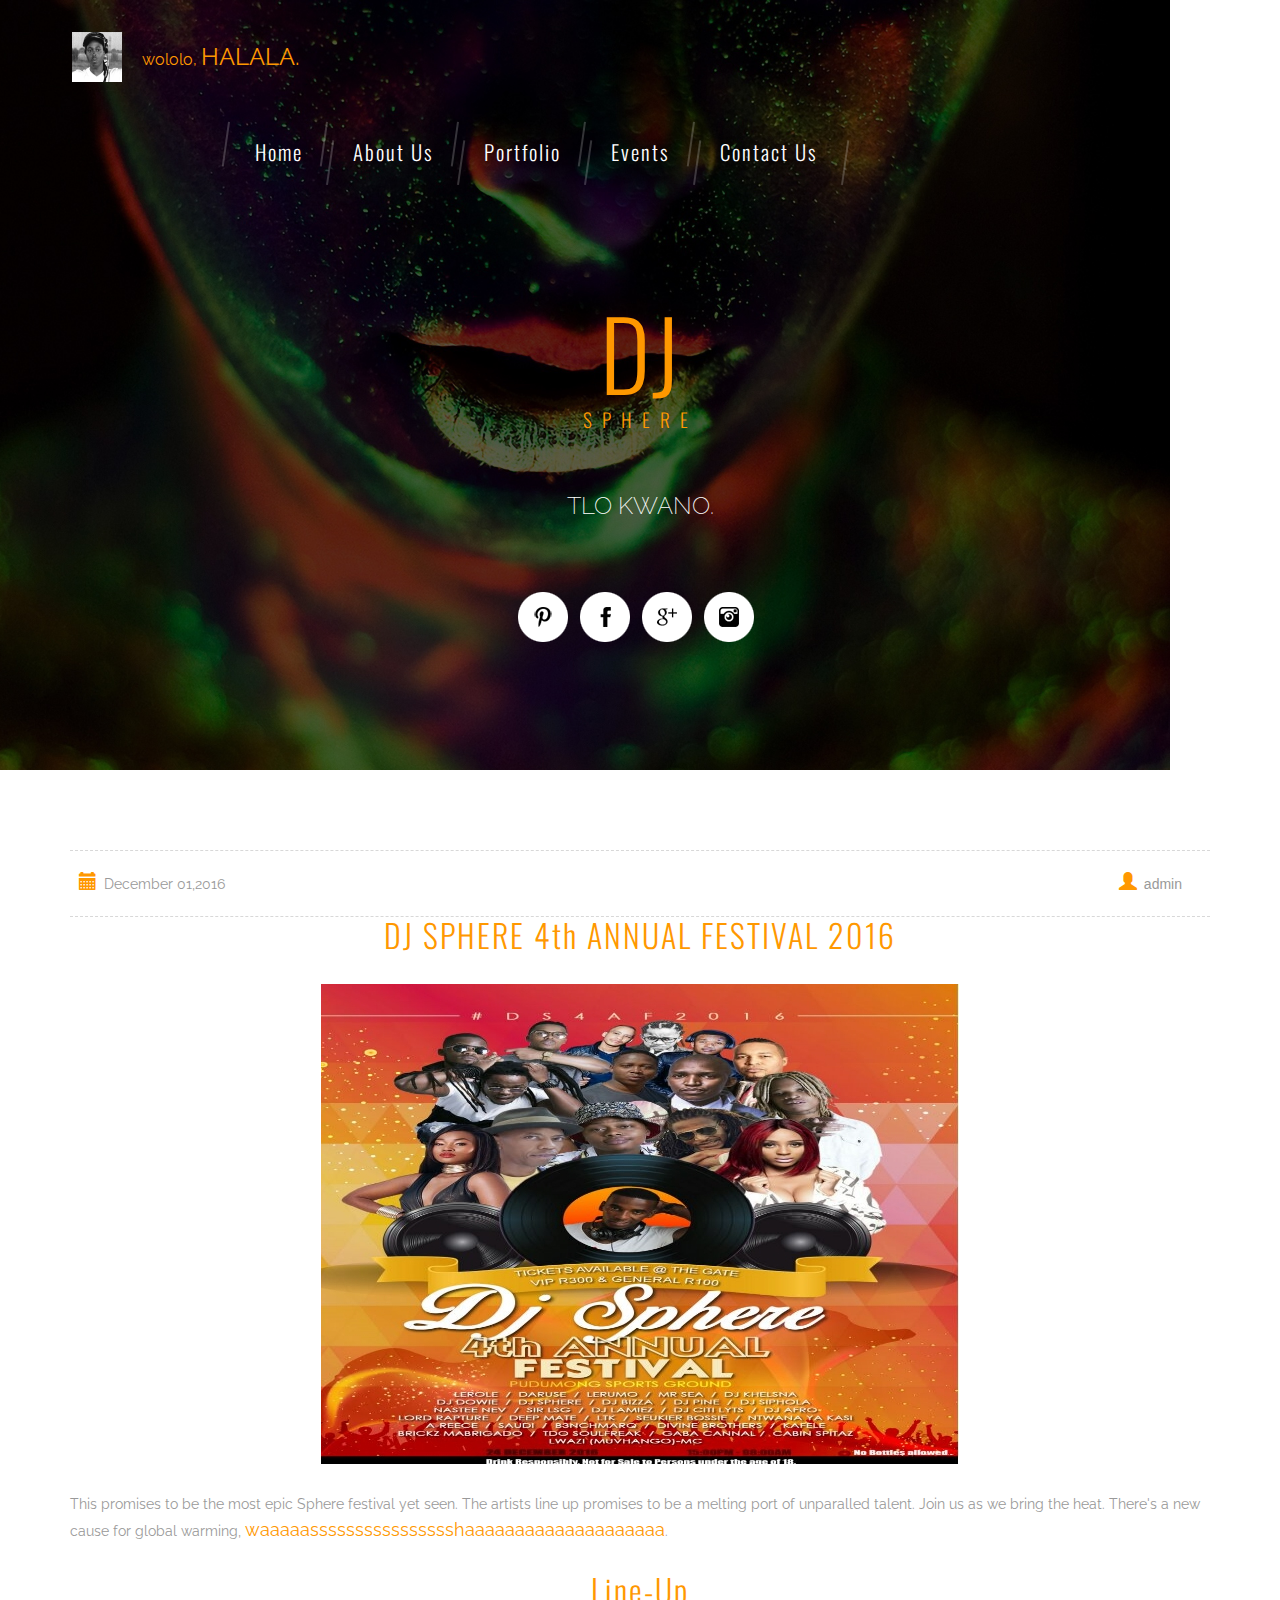
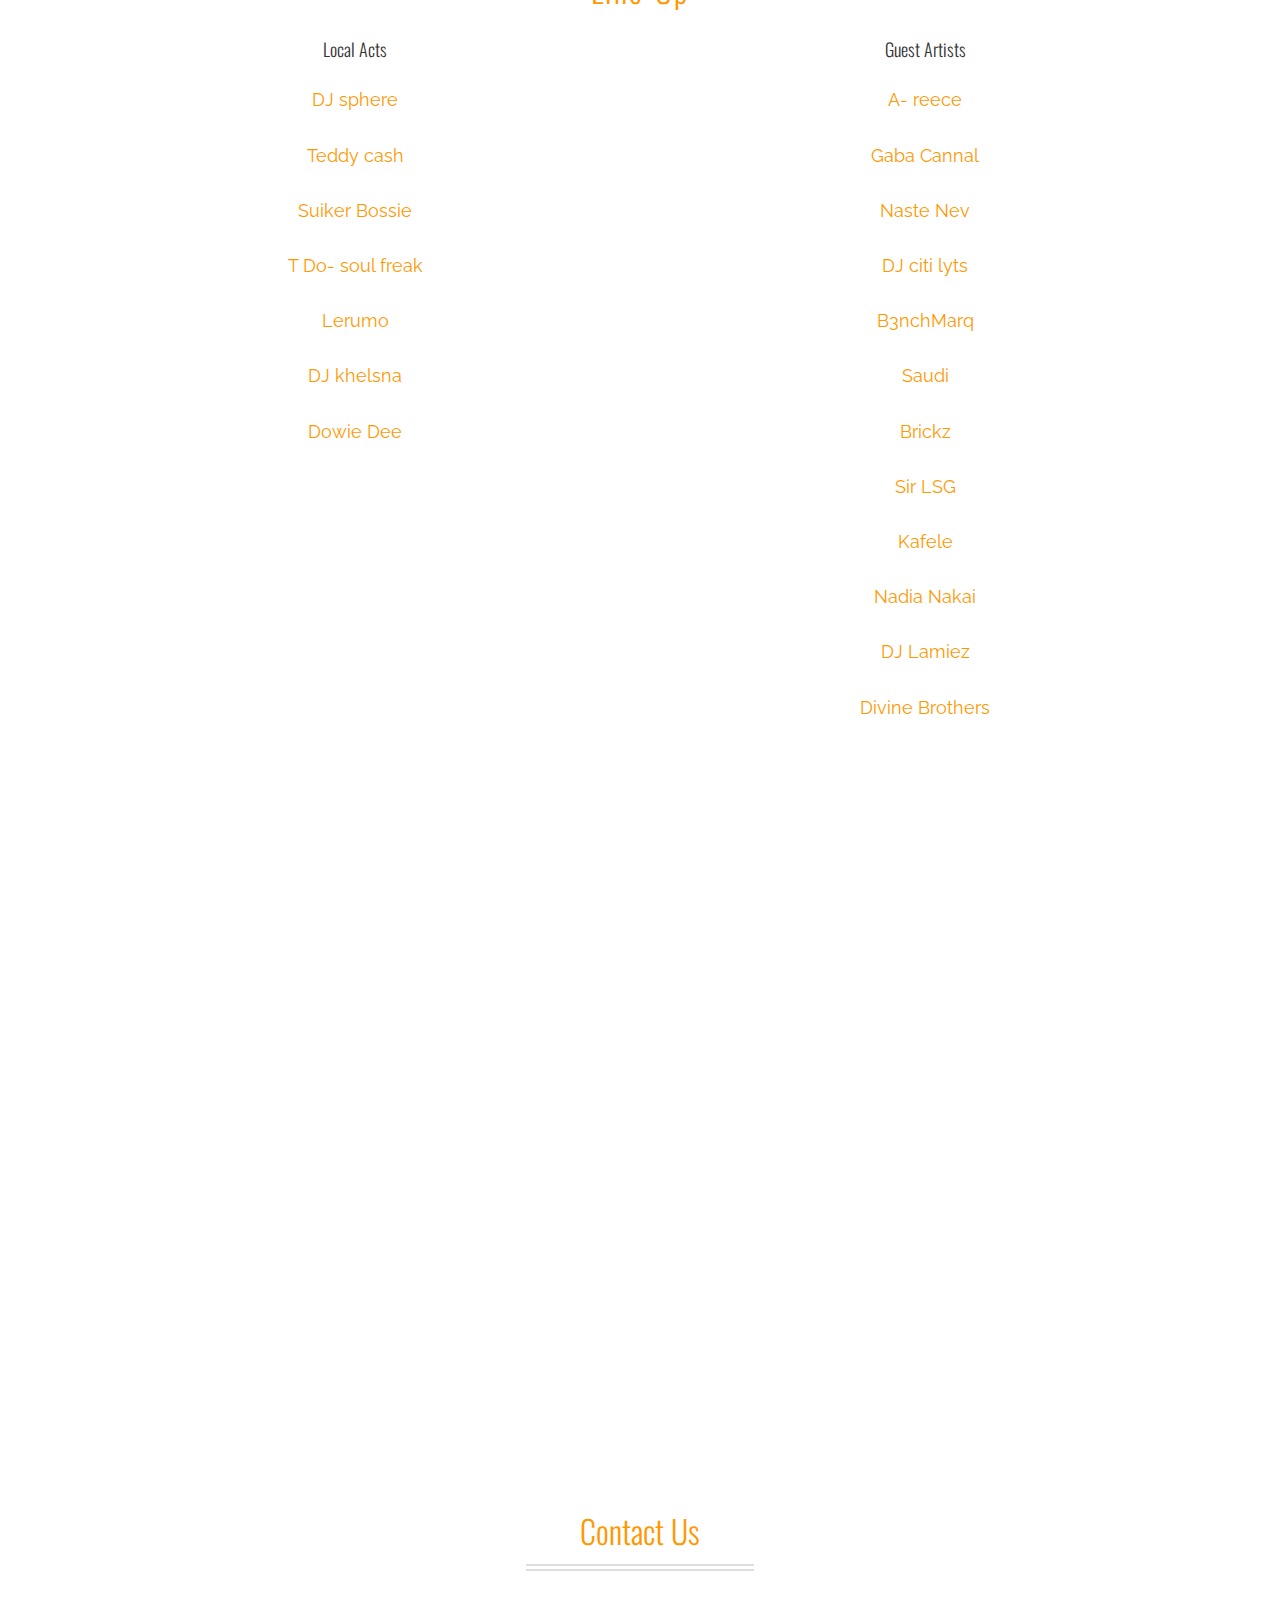
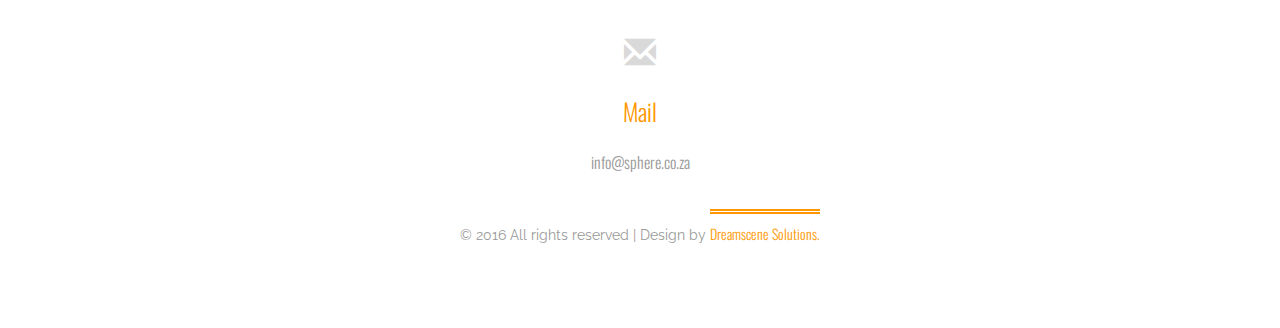
<file: single.html>
﻿
<!DOCTYPE html>
<html>
<head>
<title>DJ Sphere</title>
<!-- for-mobile-apps -->
<meta name="viewport" content="width=device-width, initial-scale=1">
<meta http-equiv="Content-Type" content="text/html; charset=utf-8" />
<meta name="keywords" content="Your Trip Responsive web template, Bootstrap Web Templates, Flat Web Templates, Android Compatible web template, 
Smartphone Compatible web template, free webdesigns for Nokia, Samsung, LG, SonyEricsson, Motorola web design" />
<script type="application/x-javascript"> addEventListener("load", function() { setTimeout(hideURLbar, 0); }, false);
		function hideURLbar(){ window.scrollTo(0,1); } </script>
<!-- //for-mobile-apps -->
<link href="css/bootstrap.css" rel="stylesheet" type="text/css" media="all" />
<link href="css/style.css" rel="stylesheet" type="text/css" media="all" />
<!-- js -->
<script src="js/jquery-1.11.1.min.js"></script>
<!-- //js -->
<link href='//fonts.googleapis.com/css?family=Raleway:400,100,200,300,500,600,700,800,900' rel='stylesheet' type='text/css'>
<link href='//fonts.googleapis.com/css?family=Oswald:400,300,700' rel='stylesheet' type='text/css'>
<!-- start-smoth-scrolling -->
<script type="text/javascript" src="js/move-top.js"></script>
<script type="text/javascript" src="js/easing.js"></script>
<script type="text/javascript">
	jQuery(document).ready(function($) {
		$(".scroll").click(function(event){		
			event.preventDefault();
			$('html,body').animate({scrollTop:$(this.hash).offset().top},1000);
		});
	});
</script>
<!-- start-smoth-scrolling -->
</head>
	
<body>
<!-- banner -->
	<div class="banner">
		<div class="container">
			<div class="banner_top">
				<div class="banner_top_left">
					<p>wololo, <span>HALALA.</span></p>
				</div>
				
				<div class="clearfix"> </div>
			</div>
			<nav class="navbar navbar-default">
				<!-- Brand and toggle get grouped for better mobile display -->
				<div class="navbar-header">
				  <button type="button" class="navbar-toggle collapsed" data-toggle="collapse" data-target="#bs-example-navbar-collapse-1">
					<span class="sr-only">Toggle navigation</span>
					<span class="icon-bar"></span>
					<span class="icon-bar"></span>
					<span class="icon-bar"></span>
				  </button>
				</div>

				<!-- Collect the nav links, forms, and other content for toggling -->
				<div class="collapse navbar-collapse nav-wil" id="bs-example-navbar-collapse-1">
					<ul class="nav navbar-nav cl-effect-14">
						<li><a href="index.html">Home</a></li>
						<li><a href="about.html">About Us</a></li>
						<li><a href="portfolio.html">Portfolio</a></li>
						<li><a href="events.html">Events</a></li>
						<li><a href="#contact" class="scroll">Contact Us</a></li>
					</ul>
				</div><!-- /.navbar-collapse -->	
				
			</nav>
			<div class="logo">
				<a href="index.html">DJ<span>SPHERE</span></a>
			</div>
			<div class="dummy_text">
				<p>TLO KWANO.</p>
			</div>
			<div class="social_icons">
				<ul>
					<li><a href="#" class="p"></a></li>
					<li><a href="#" class="facebook"></a></li>
					<li><a href="#" class="g"></a></li>
					<li><a href="#" class="instagram"></a></li>
				</ul>
			</div>
		</div>
	</div>
<!-- //banner -->
<!-- single -->
	<div class="single">
	    <div class="container">
	        <div class="single-page-artical">
	            <div class="artical-content">
                    <div class="artical-links">
                        <ul>
                            <li><span class="glyphicon glyphicon-calendar" aria-hidden="true"></span>December 01,2016</li>
                            <li><a href="#"><span class="glyphicon glyphicon-user" aria-hidden="true"></span>admin</a></li>
                        </ul>
                    </div>
	                <h3>DJ SPHERE 4th ANNUAL FESTIVAL 2016</h3>
	                <img class="img-responsive" src="images/2016_poster.jpeg" alt=" "/>
	                <p>This promises to be the most epic Sphere festival yet seen. The artists line up promises to be a melting port of unparalled talent. Join us as we bring
	                    the heat. There's a new cause for global warming, <span>waaaaasssssssssssssssshaaaaaaaaaaaaaaaaaaaa</span>.
	                </p>

	                <h3>Line-Up</h3>
	                <div class="col-md-6 local">
	                    <h4>Local Acts</h4>
	                    <p><span>DJ sphere         </span></p>
	                    <p><span>Teddy cash        </span></p>
	                    <p><span>Suiker Bossie     </span></p>
	                    <p><span>T Do- soul freak  </span></p>
	                    <p><span>Lerumo            </span></p>
	                    <p><span>DJ khelsna        </span></p>
	                    <p><span>Dowie Dee        </span> </p>
	                </div>
	                <div class="col-md-6 guest">
	                    <h4>Guest Artists</h4>
                        <p><span>A- reece        </span></p>
	                    <p><span>Gaba Cannal     </span></p>
	                    <p><span>Naste Nev       </span></p>
	                    <p><span>DJ citi lyts    </span></p>
	                    <p><span>B3nchMarq       </span></p>
	                    <p><span>Saudi           </span></p>
	                    <p><span>Brickz          </span></p>
	                    <p><span>Sir LSG         </span></p>
	                    <p><span>Kafele          </span></p>
	                    <p><span>Nadia Nakai     </span></p>
	                    <p><span>DJ Lamiez       </span></p>
                        <p><span>Divine Brothers </span></p>
	                </div>
	            </div>
	        </div>
            
	    </div>
	</div>
<!-- single -->
<!-- contact -->
	<div class="contact" id="contact">
		<iframe src="https://www.google.com/maps/embed?pb=!1m18!1m12!1m3!1d16271316.765282348!2d-176.42968180551608!3d60.143570657527626!2m3!1f0!2f0!3f0!3m2!1i1024!2i768!4f13.1!3m3!1m2!1s0x5400df9cc0aec01b%3A0xbcdb5e27a98adb35!2sAlaska%2C+USA!5e0!3m2!1sen!2sin!4v1448597600354" frameborder="0" style="border:0" allowfullscreen></iframe>
		<div class="container">
			<h3>Contact Us</h3>
			<div class="col-md-12 contact-grid">
				<i class="glyphicon glyphicon-envelope" aria-hidden="true"></i>
				<h4>Mail</h4>
				<a href="mailto:info@sphere.co.za">info@sphere.co.za</a>
			</div>
			
			<div class="clearfix"> </div>
			<!-- footer -->
			<div class="footer-copy">
				<p>&copy 2016 All rights reserved | Design by <a href="http://wwww.dreamscene.com">Dreamscene Solutions.</a></p>
			</div>
		</div>
	</div>
<!-- //contact -->
<!-- here stars scrolling icon -->
	<script type="text/javascript">
		$(document).ready(function() {
			/*
				var defaults = {
				containerID: 'toTop', // fading element id
				containerHoverID: 'toTopHover', // fading element hover id
				scrollSpeed: 1200,
				easingType: 'linear' 
				};
			*/
								
			$().UItoTop({ easingType: 'easeOutQuart' });
								
			});
	</script>
<!-- //here ends scrolling icon -->
<!-- for bootstrap working -->
	<script src="js/bootstrap.js"></script>
<!-- //for bootstrap working -->
</body>
</html>
</file>
<file: css/style.css>
/*--
Author: W3layouts
Author URL: http://w3layouts.com
License: Creative Commons Attribution 3.0 Unported
License URL: http://creativecommons.org/licenses/by/3.0/
--*/
html, body{
    font-size: 100%;
	background:	#fff;
	font-family: 'Raleway', sans-serif;
}
p{
	margin:0;
}
h1,h2,h3,h4,h5,h6,a{
	font-family: 'Oswald', sans-serif;
	font-weight:300;
	margin:0;
}
ul,label{
	margin:0;
	padding:0;
}
body a:hover{
	text-decoration:none;
}
/*-- banner --*/
.banner{
	background:url(../images/banner.jpg) no-repeat 0px 0px;
	background-size:cover;
	-webkit-background-size:cover;
	-moz-background-size:cover;
	-o-background-size:cover;
	-ms-background-size:cover;
	min-height:900px;
}
.banner_top {
    margin: 2em 0 3em;
}
.banner_top_left{
	float:left;
}
.banner_top_left p{
	color:#ff9800;
	font-size:1em;
	margin:0;
	position:relative;
	padding:0.5em 0 0 4.5em;
}
.banner_top_left p:before{
	background:url(../images/1.png) no-repeat 0px 0px;
	display:block;
	width:50px;
	height:50px;
	content:'';
	position:absolute;
	top:0%;
	left: 1%;
}
.banner_top_left p span{ 
	color:#ff9800;
	font-size:1.5em;
}
.banner_top_right{
	float:right;
	width: 30%;
}
.banner_top_right input[type="text"]{
	outline:none;
	padding:12px 45px 12px 10px;
	font-size:14px;
	color:#fff;
	background:none;
	border:1px solid rgba(255, 255, 255, 0.44);
	width:100%;
}
.banner_top_right i{
	font-size: 1em;
    color: #fff;
    top: -2em;
    right: -19em;
	cursor: pointer;
}
/*-- nav --*/
/*-- Effect 14 --*/
.cl-effect-14 a {
	padding: 0 20px;
	height: 65px;
	line-height: 45px;
}

.cl-effect-14 a::before,
.cl-effect-14 a::after {
	position: absolute;
	width: 45px;
	height: 2px;
	background: #fff;
	content: '';
	opacity: 0.2;
	-webkit-transition: all 0.3s;
	-moz-transition: all 0.3s;
	transition: all 0.3s;
	pointer-events: none;
}

.cl-effect-14 a::before{
	top: 0px !important;
}
.cl-effect-14 li:nth-child(8) a::after{
	display:none;
}
.cl-effect-14 a::before {
	top: 10px;
    left: 0;
    -webkit-transform: rotate(98deg);
    -moz-transform: rotate(98deg);
    transform: rotate(98deg);
    -webkit-transform-origin: 0 0;
    -moz-transform-origin: 0 0;
    transform-origin: 0 0;
}

.cl-effect-14 a::after {
	right: 0;
	bottom: 0;
	-webkit-transform: rotate(98deg);
	-moz-transform: rotate(98deg);
	transform: rotate(98deg);
	-webkit-transform-origin: 100% 0;
	-moz-transform-origin: 100% 0;
	transform-origin: 100% 0;
}

.cl-effect-14 a:hover::before,
.cl-effect-14 a:hover::after,
.cl-effect-14 a:focus::before,
.cl-effect-14 a:focus::after,
.cl-effect-14 a.active::before,
.cl-effect-14 a.active::after {
	opacity: 1;
}

.cl-effect-14 a:hover::before,
.cl-effect-14 a:focus::before,.cl-effect-14 a.active::before {
	left: 50%;
	-webkit-transform: rotate(0deg) translateX(-50%);
	-moz-transform: rotate(0deg) translateX(-50%);
	transform: rotate(0deg) translateX(-50%);
}

.cl-effect-14 a:hover::after,
.cl-effect-14 a:focus::after,.cl-effect-14 a.active::after{
	right: 50%;
	-webkit-transform: rotate(0deg) translateX(50%);
	-moz-transform: rotate(0deg) translateX(50%);
	transform: rotate(0deg) translateX(50%);
}
/*-- //Effect 14 --*/
.navbar-default .navbar-collapse, .navbar-default .navbar-form {
    border: none;
    padding: 0;
}
.navbar-default .navbar-nav > li > a:hover, .navbar-default .navbar-nav > li > a:focus {
    color:#FF9800 !important;
}
.navbar {
    margin-bottom: 0;
}
.navbar-default {
    background: none;
    border: none;
}
@media (min-width: 768px){
	.navbar-header {
		float: none;
	}
	.navbar-nav {
		float: none;
	}
}
.navbar-nav {
	margin-left: 10em;
}
.navbar-default .navbar-nav > li > a {
    font-size: 1.3em;
    color: #fff !important;
    letter-spacing: 2px;
    padding: 20px 25px 0;
}
.navbar-default .navbar-nav > li > a.active {
	color:#FF9800 !important;
}
/*-- //nav --*/
.logo a{
	font-size:6em;
	color:#ff9800;
	letter-spacing:2px;
	text-decoration:none;
}
.logo {
    text-align: center;
    margin:9em 0 6em;
}
.logo span{
	display: block;
    font-size: .2em;
    letter-spacing: 10px;
    line-height: 0;
    color: #ff9800;
}
.dummy_text{
	text-align:center;
	margin:0 auto;
	width:70%;
}
.dummy_text p{
	color: #fff;
    font-size: 1.5em;
    margin: 0;
    font-weight: 200;
    line-height: 1.8em;
}
.social_icons{
	margin:4em 0 0;
	text-align:center;
}
.social_icons ul li{
	display:inline-block;
	margin:0 0.5em 0 0;
}
.social_icons ul li a.p{
	background:url(../images/img-sp.png) no-repeat -2px 0px;
	display:block;
	height:50px;
	width:50px;
}
.social_icons ul li a.p:hover{
	background:url(../images/img-sp.png) no-repeat -66px 0px;
	display:block;
}
.social_icons ul li a.facebook{
	background:url(../images/img-sp.png) no-repeat -2px -54px;
	display:block;
	height:50px;
	width:50px;
}
.social_icons ul li a.facebook:hover{
	background:url(../images/img-sp.png) no-repeat -64px -54px;
	display:block;
}
.social_icons ul li a.g{
	background:url(../images/img-sp.png) no-repeat -2px -109px;
	display:block;
	height:50px;
	width:50px;
}
.social_icons ul li a.g:hover{
	background:url(../images/img-sp.png) no-repeat -66px -109px;
	display:block;
}
.social_icons ul li a.instagram{
	background:url(../images/img-sp.png) no-repeat -2px -223px;
	display:block;
	height:50px;
	width:50px;
}
.social_icons ul li a.instagram:hover{
	background:url(../images/img-sp.png) no-repeat -66px -223px;
	display:block;
}
/*-- //banner --*/
/*-- banner-bottom --*/
.banner-bottom,.banner-bottom-position,.slider,.sevices-list,.featured-services,.contact,.typo,.portfolio,.blog,.single,.about,.features{
	padding:5em 0;
}
.banner-bottom-grid1 {
    background:#FFFFFF;
    padding: 2em;
	box-shadow: 1px 1px 7px #E3E1E1;
	-webkit-box-shadow: 1px 1px 7px #E3E1E1;
	-moz-box-shadow: 1px 1px 7px #E3E1E1;
	-o-box-shadow: 1px 1px 7px #E3E1E1;
	-ms-box-shadow: 1px 1px 7px #E3E1E1;
	-ms-box-shadow: 1px 1px 7px #E3E1E1;
}
.banner-bottom-grid1 h3{
	font-size: 1.5em;
    color:#FF9800;
    padding-bottom: .5em;
    border-bottom: 5px double #E9E9E9;
    margin: 0;
}
.banner-bottom-grid1 p{
	font-size:14px;
	margin:1em 0 0;
	line-height:1.8em;
	color:#999;
}
.banner-bottom-grid,.banner-bottom-grid1,.banner-bottom-grid-box{
	transition:.5s all;
	-webkit-transition:.5s all;
	-moz-transition:.5s all;
	-o-transition:.5s all;
	-ms-transition:.5s all;
}
.banner-bottom-grid{
	position:relative;
}
.social_icons_sub,.social_icons_sub1{
	position: absolute;
    top: 20%;
    left: 4%;
    margin: 0;
    display: none;
	width: 93%;
}
.social_icons_sub1{
	top:auto;
	bottom:20%;
}
.banner-bottom-grid:hover .banner-bottom-grid1 {
    background:#FF9800 ;
}
.banner-bottom-grid:hover .banner-bottom-grid1-sub{
	background:#FF9800;
}
.banner-bottom-grid:hover .banner-bottom-grid1 h3,.banner-bottom-grid:hover .banner-bottom-grid1 p{
	color:#fff;
}
.banner-bottom-grid:hover .social_icons_sub,.banner-bottom-grid:hover .social_icons_sub1{
	display:block;
}
.social_icons_sub p,.social_icons_sub1 p{
	font-size:14px;
	color:#fff;
	margin:1em 0 0;
	line-height:1.8em;
}
.banner-bottom-grid-box{
	background:#FF9800 ;
	padding:2em;
	text-align:center;
}
.banner-bottom-grid-box:hover,.banner-bottom-grid-boxs:hover{
	background:#5A6B72;
}
.banner-bottom-grid-boxs1{
	background:#D07B59;
}
.banner-bottom-grid-boxs{
	background:#FF9800;
}
.banner-bottom-grid-box h1,.banner-bottom-grid-box h2{
	text-transform:capitalize;
	font-size:1.5em;
	color:#fff;
	margin:0;
	line-height:1.37em;
}
.banner-bottom-grid-box:hover .banner-bottom-grid-box1 h1{
	color:#FF9800 ;
}
.banner-bottom-grid-box:hover .banner-bottom-grid-box1 h2{
	color:#C5D028;
}
.banner-bottom-grid-box:hover .banner-bottom-grid-box1-sub h2{
	color:#D07B59;
}
.banner-bottom-grid-box p{
	color:#fff;
	margin:1em 0 0;
	line-height:1.8em;
	font-size:14px;
}
.banner-bottom-grid-box:nth-child(2){
	margin:1em 0;
}
/*-- //banner-bottom --*/
/*-- banner-bottom1 --*/
.banner-bottom1-grids {
	background:#ffffff;
    padding: 2em;
    border-left:10px solid #E6E6E6;
	box-shadow: 1px 0px 6px #E0E0E0;
	-webkit-box-shadow: 1px 0px 6px #E0E0E0;
	-moz-box-shadow: 1px 0px 6px #E0E0E0;
	-o-box-shadow: 1px 0px 6px #E0E0E0;
	-ms-box-shadow: 1px 0px 6px #E0E0E0;
}
.banner-bottom1-grid-left h3{
	text-transform:capitalize;
	margin:0;
	font-size:1.4em;
	color:#29383F;
	position:relative;
	padding: 0 0 1.5em;
}
.banner-bottom1-grid-left h3:after{
	background: #639CB9;
    width: 30%;
    height: 1px;
    content: '';
    position: absolute;
    top: 71%;
    left: 0%;
}
.banner-bottom1-grid-left h3:before{
	background: #639CB9;
    width: 30%;
    height: 1px;
    content: '';
    position: absolute;
    top: 77%;
    left: 0%;
}
.banner-bottom1-grid-left p{
	color:#999;
	margin:.5em 0 0;
	line-height:1.8em;
	font-size:14px;
}
/*-- more --*/
/*--hover effect6--*/
.effect6 {
    cursor: pointer;
    height: auto;
    line-height: 40px ! important;
    text-align: center;
    overflow: hidden;
	padding: 4px 50px;
    background:#FF9800;
    font-size: 1em;
    border:none;
    border-radius: 0;
}
.effect6{
	color:rgba(0,0,0, 0) !important; 
	transition: all .3s ease;
	text-shadow:0 0 0  #fff, 0 -45px 0 #000 ;
}
@-webkit-keyframes drop {
	0%{text-shadow:0 0 0  #fff, 0 -45px 0 #000 ;}
	20% {text-shadow:0 0 0  #fff, 0 -15px 0 #000 ;}
	30%{text-shadow:0 15px 0  #fff, 0 0px 0 #000 ;}
	40%{text-shadow:0 45px 0  #fff, 0 0px 0 #000 ;}
	41%{text-shadow:0 45px 0  #fff, 0 0px 0 #000 , 0 -45px 0 #fff ;}
	70%{text-shadow:0 45px 0  #fff, 0 15px 0 #000 , 0 0px 0 #fff ;}
	80%{text-shadow:0 45px 0  #fff, 0 45px 0 #000 , 0 0px 0 #fff ;}
	100%{text-shadow:0 45px 0  #fff, 0 45px 0 #000 , 0 0px 0 #fff ;}
}/*safari and chrome*/
@keyframes drop {
	0%{text-shadow:0 0 0  #fff, 0 -45px 0 #000 ;}
	20% {text-shadow:0 0 0  #fff, 0 -15px 0 #000 ;}
	30%{text-shadow:0 15px 0  #fff, 0 0px 0 #000 ;}
	40%{text-shadow:0 45px 0  #fff, 0 0px 0 #000 ;}
	41%{text-shadow:0 45px 0  #fff, 0 0px 0 #000 , 0 -45px 0 #fff ;}
	70%{text-shadow:0 45px 0  #fff, 0 15px 0 #000 , 0 0px 0 #fff ;}
	80%{text-shadow:0 45px 0  #fff, 0 45px 0 #000 , 0 0px 0 #fff ;}
	100%{text-shadow:0 45px 0  #fff, 0 45px 0 #000 , 0 0px 0 #fff ;}
}
.btn.effect6:hover{
  -webkit-animation: drop .6s 1 linear; 
 animation: drop .6s 1 linear;}
/*--end hover--*/
.banner-bottom1-grid-right {
    text-align: right;
    margin: 2.5em 0 0;
}
/*-- //more --*/
/*-- //banner-bottom1 --*/
/*-- banner-bottom-position --*/
.banner-bottom-position-grid{
	padding:0;
	position:relative;
}
.banner-bottom-position-grid-left-pos{
	position: absolute;
    top:40%;
    right: -55%;
    width: 100%;
}
.banner-bottom-position-grid-left-pos h4{
	font-size: 2em;
    color:#FF9800 ;
    font-weight: 600;
    margin: 0;
    font-family: 'Raleway', sans-serif;
    text-transform: capitalize;
}
.banner-bottom-position-gridr p{
	color: #999;
    margin: 2em 0 1em;
    line-height: 1.8em;
    font-size: 18px;
    width: 65%;
}
.banner-bottom-position-gridr.right p{
	color: #999;
    margin: 16em 0 0 18em;
    line-height: 1.8em;
    font-size: 14px;
    width: 65%;
}
.banner-bottom-position-gridr h3{
	font-size: 4em;
    color: #FF9800;
    margin: 0;
    letter-spacing: 5px;
}
.banner-bottom-position-gridr.right {
    text-align: right;
    padding-right: 10em;
}
.banner-bottom-position-grid-left-pos.repudiandae {
    right: 80%;
    text-align: right;
}
/*-- //banner-bottom-position --*/
/*-- slider --*/
/*--flexisel--*/
.flex-slider{	
	background:#222227;
	padding: 70px 0 165px 0;
}
.opportunity{
	background:#28282e;
	margin:0px 20px;
	padding:80px 0;
	position:relative;
}
#flexiselDemo1 {
	display: none;
}
.nbs-flexisel-container {
	position: relative;
	max-width: 100%;
}
.nbs-flexisel-ul {
	position: relative;
	width: 9999px;
	margin: 0px;
	padding: 0px;
	list-style-type: none;
	text-align: center;
}
.nbs-flexisel-inner {
	overflow: hidden;
	margin: 0px auto;
}
.nbs-flexisel-item {
	float: left;
	margin: 0;
	padding: 0px;
	cursor: pointer;
	position: relative;
	line-height: 0px;
}
.nbs-flexisel-item > img {
	cursor: pointer;
	position: relative;
}
/*---- Nav ---*/
.nbs-flexisel-nav-left, .nbs-flexisel-nav-right {
	width:60px;
	height:115px;
	position: absolute;
	cursor: pointer;
	z-index: 100;
}
.nbs-flexisel-nav-left {
	left: -4%;
	top: 15% !important;
	background: url(../images/) no-repeat 0px 0px;
}
.nbs-flexisel-nav-right {
	right:0%;
	top: 15% !important;
	background: url(../images/) no-repeat -66px 0px;
}
/*--//flexisel--*/
/*-- //slider --*/
/*-- contact --*/
.contact iframe{
	width:100%;
	min-height:500px;
}
.contact h3,h3.title,.portfolio h3,.blog h3{
	text-align: center;
    font-size: 2em;
    color: #FF9800;
    margin: 0 auto;
    padding-bottom: 0.5em;
    width: 20%;
    border-bottom: 7px double #DEDEDE;
}
.contact h3{
	margin:3em auto 2em !important;
}
.contact-grid{
	text-align:center;
}
.contact-grid i{
	font-size:2em;
	color:#D9D9D9;
}
.contact-grid h4{
	font-size:1.5em;
	color:#FF9800;
	margin:1em 0;
}
.contact-grid p,.contact-grid a{
	font-size:1em;
	color:#999;
	margin:0;
	line-height:1.8em;
}
.contact-grid a{
	text-decoration:none;
}
.contact-grid p span{
	display:block;
}
.contact-grid a:hover{
	color:#000;
}
.footer-copy{
	margin:2em 0 0;
	text-align:center;
}
.footer-copy p{
	color:#999;
	margin:0;
	font-size:14px;
	line-height:1.8em;
}
.footer-copy p a{
	display:inline-block;
	padding-top:.5em;
	border-top:5px double #999;
	text-decoration:none;
	color:#999;
	border-top:5px double #FF9800;
	color:#FF9800;
}
.footer-copy p a:hover{
	border-top:5px double #999;
	color:#999;
}
/*-- //contact --*/
/*-- to-top --*/
#toTop {
	display: none;
	text-decoration: none;
	position: fixed;
	bottom: 20px;
	right: 2%;
	overflow: hidden;
	z-index: 999; 
	width: 35px;
    height: 35px;
	border: none;
	text-indent: 100%;
	background: url(../images/top_move.png) no-repeat 0px 0px;
}
#toTopHover {
	width: 32px;
	height: 32px;
	display: block;
	overflow: hidden;
	float: right;
	opacity: 0;
	-moz-opacity: 0;
	filter: alpha(opacity=0);
}
/*-- //to-top --*/
/*--Typography--*/
p.iste{
	color:#999;
}
.well {
    font-weight: 300;
    font-size: 14px;
}
.list-group-item {
    font-weight: 300;
    font-size: 14px;
}
li.list-group-item1 {
    font-size: 14px;
    font-weight: 300;
}
.typo p {
    margin: 0;
    font-size: 14px;
    font-weight: 300;
}
.show-grid [class^=col-] {
    background: #fff;
  text-align: center;
  margin-bottom: 10px;
  line-height: 2em;
  border: 10px solid #f0f0f0;
}
.show-grid [class*="col-"]:hover {
  background: #e0e0e0;
}
.grid_3{
	margin-bottom:2em;
}
.xs h3, h3.m_1{
	color:#000;
	font-size:1.7em;
	font-weight:300;
	margin-bottom: 1em;
}
.grid_3 p{
  color: #999;
  font-size: 0.85em;
  margin-bottom: 1em;
  font-weight: 300;
}
.grid_4{
	background:none;
	margin-top:50px;
}
.label {
  font-weight: 300 !important;
  border-radius:4px;
}  
.grid_5{
	background:none;
	padding:2em 0;
}
.grid_5 h3, .grid_5 h2, .grid_5 h1, .grid_5 h4, .grid_5 h5, h3.hdg, h3.bars {
	margin-bottom: 1em;
    color: #2B82AD;
    letter-spacing: 1px;
}
.table > thead > tr > th, .table > tbody > tr > th, .table > tfoot > tr > th, .table > thead > tr > td, .table > tbody > tr > td, .table > tfoot > tr > td {
  border-top: none !important;
}
.tab-content > .active {
  display: block;
  visibility: visible;
}
.pagination > .active > a, .pagination > .active > span, .pagination > .active > a:hover, .pagination > .active > span:hover, .pagination > .active > a:focus, .pagination > .active > span:focus {
  z-index: 0;
}
.badge-primary {
  background-color: #03a9f4;
}
.badge-success {
  background-color: #8bc34a;
}
.badge-warning {
  background-color: #ffc107;
}
.badge-danger {
  background-color: #e51c23;
}
.grid_3 p{
  line-height: 2em;
  color: #888;
  font-size: 0.9em;
  margin-bottom: 1em;
  font-weight: 300;
}
.bs-docs-example {
  margin: 1em 0;
}
section#tables  p {
 margin-top: 1em;
}
.tab-container .tab-content {
  border-radius: 0 2px 2px 2px;
  border: 1px solid #e0e0e0;
  padding: 16px;
  background-color: #ffffff;
}
.table td, .table>tbody>tr>td, .table>tbody>tr>th, .table>tfoot>tr>td, .table>tfoot>tr>th, .table>thead>tr>td, .table>thead>tr>th {
  padding: 15px!important;
}
.table > thead > tr > th, .table > tbody > tr > th, .table > tfoot > tr > th, .table > thead > tr > td, .table > tbody > tr > td, .table > tfoot > tr > td {
  font-size: 0.9em;
  color: #999;
  border-top: none !important;
}
.tab-content > .active {
  display: block;
  visibility: visible;
}
.label {
  font-weight: 300 !important;
}
.label {
  padding: 4px 6px;
  border: none;
  text-shadow: none;
}
.nav-tabs {
  margin-bottom: 1em;
}
.alert {
  font-size: 0.85em;
}
h1.t-button,h2.t-button,h3.t-button,h4.t-button,h5.t-button {
line-height:1.8em;
  margin-top:0.5em;
  margin-bottom: 0.5em;
}
li.list-group-item1 {
  line-height: 2.5em;
}
.input-group {
  margin-bottom: 20px;
  }
.in-gp-tl{
padding:0;
}
.in-gp-tb{
padding-right:0;
}
.list-group {
  margin-bottom: 48px;
}
 ol {
  margin-bottom: 44px;
}
h2.typoh2{
    margin: 0 0 10px;
}
@media (max-width:768px){
	.grid_5 {
		padding: 0 0 1em;
	}
	.grid_3 {
		margin-bottom: 0em;
	}
}
@media (max-width:640px){
	h1, .h1, h2, .h2, h3, .h3 {
		margin-top: 0px;
		margin-bottom: 0px;
	}
	.grid_5 h3, .grid_5 h2, .grid_5 h1, .grid_5 h4, .grid_5 h5, h3.hdg, h3.bars {
		margin-bottom: .5em;
	}
	.progress {
		height: 10px;
		margin-bottom: 10px;
	}
	ol.breadcrumb li,.grid_3 p,ul.list-group li,li.list-group-item1 {
		font-size: 14px;
	}
	.breadcrumb {
		margin-bottom: 10px;
	}
	.well {
		font-size: 14px;
		margin-bottom: 10px;
	}
	h2.typoh2 {
		font-size: 1.5em;
	}
}
@media (max-width:480px){
	.table h1 {
		font-size: 26px;
	}
	.table h2 {
		font-size: 23px;
	}
	.table h3 {
		font-size: 20px;
	}
	.label {
		font-size: 53%;
	}
	.alert,p {
		font-size: 14px;
	}
	.pagination {
		margin: 20px 0 0px;
	}
}
@media (max-width: 320px){
	.caption span {
		margin: 0 0 1.5em;
	}
	.grid_4 {
		margin-top: 18px;
	}
	h3.title {
		font-size: 1.6em;
	}
	.alert, p,ol.breadcrumb li, .grid_3 p,.well, ul.list-group li, li.list-group-item1,a.list-group-item {
		font-size: 13px;
	}
	.alert {
		padding: 10px;
		margin-bottom: 10px;
	}
	ul.pagination li a {
		font-size: 14px;
		padding: 5px 11px;
	}
	.list-group {
		margin-bottom: 10px;
	}
	.well {
		padding: 10px;
	}
	.nav > li > a {
		font-size: 14px;
	}
	table.table.table-striped,.table-bordered,.bs-docs-example {
		display: none;
	}
}
/*--//Typography --*/
/*-- portfolio --*/
.portfolio-grids{
	margin:3em 0 0;
}
/******** SAP ************/
.sap_tabs{
	clear:both;
}
.tab_box{
	background:#fd926d;
	padding: 2em;
}
.top1{
	margin-top: 2%;
}
.resp-tabs-list {
    list-style: none;
    padding:3em 0 3em;
    margin: 0 auto;
    text-align: center;
}
.resp-tab-item{
	color:#FF9800;
    font-size: 0.9em;
    cursor: pointer;
    padding: 10px 25px;
    display: inline-block;
    margin: 0;
    text-align: center;
    list-style: none;
    outline: none;
    -webkit-transition: all 0.3s ease-out;
    -moz-transition: all 0.3s ease-out;
    -ms-transition: all 0.3s ease-out;
    -o-transition: all 0.3s ease-out;
    transition: all 0.3s ease-out;
    text-transform: uppercase;
	margin: 0 0.5em 0;
}
.resp-tab-active,li.resp-tab-item:hover{
	text-shadow: none;
	color: #fff;
	background: #FF9800;
}
.resp-tabs-container {
	padding: 0px;
	clear: left;
	
}
h2.resp-accordion {
	cursor: pointer;
	padding: 5px;
	display: none;
}
.resp-tab-content {
	display: none;
}
.resp-content-active, .resp-accordion-active {
   display: block;
}
/******** //SAP ************/
/*-- gallery-hover-effect --*/
.view {
	width: 360px;
    height: 235px;
	margin: 10px;
	float: left;
	border:5px solid rgba(255, 152, 0, 0.76);
	overflow: hidden;
	position: relative;
	text-align: center;
	cursor: default;
}
.view .mask, .view .content {
   width: 350px;
   height: 200px;
   position: absolute;
   overflow: hidden;
   top: 0;
   left: 0;
}
.view img {
   display: block;
   position: relative;
}
.view span.info {
   background:url(../images/search.png) center no-repeat;
   display: inline-block;
   text-decoration: none;
   padding:0;
   text-indent:-9999px;
   width:20px;
   height:20px;
}
.effect img {
   opacity:1;
   -moz-transform:scale(1,1);
   -webkit-transform:scale(1,1);
   -o-transform:scale(1,1);
   -ms-transform:scale(1,1);
   transform:scale(1,1);
   -webkit-transition: all 0.2s ease-in;
   -moz-transition: all 0.2s ease-in;
   -o-transition: all 0.2s ease-in;
   -ms-transition: all 0.2s ease-in;
   transition: all 0.2s ease-in;
}
.effect .mask {
   opacity:0;
   overflow:visible;
   border-color:rgba(255, 152, 0, 0.7) transparent transparent transparent;
    border-style: solid;
    border-width: 176px;
   width:0;
   height:0;
   -moz-transform:translateY(-125px);
   -webkit-transform:translateY(-125px);
   -o-transform:translateY(-125px);
   -ms-transform:translateY(-125px);
   transform:translateY(-125px);
   -moz-transition: -moz-transform 0.2s 0.1s ease-out, opacity 0.3s ease-in-out;
   -webkit-transition: -webkit-transform 0.2s 0.1s ease-out, opacity 0.3s ease-in-out;
   -o-transition: -o-transform 0.2s 0.1s ease-out, opacity 0.3s ease-in-out;
   -ms-transition: -ms-transform 0.2s 0.1s ease-out, opacity 0.3s ease-in-out;
   transition: transform 0.2s 0.1s ease-out, opacity 0.3s ease-in-out;
}
.effect span.info {
	opacity:0;
   -moz-transform:translateY(-125px);
   -webkit-transform:translateY(-125px);
   -o-transform:translateY(-125px);
   -ms-transform:translateY(-125px);
   transform:translateY(-125px);
   -moz-transition: -moz-transform 0.3s ease-in, opacity 0.1s ease-in-out;
   -webkit-transition: -webkit-transform 0.3s ease-in, opacity 0.1s ease-in-out;
   -o-transition: -o-transform 0.3s ease-in, opacity 0.1s ease-in-out;
   -ms-transition: -ms-transform 0.3s ease-in, opacity 0.1s ease-in-out;
   transition: transform 0.3s ease-in, opacity 0.1s ease-in-out;

}
.effect:hover img {
	opacity:0.7;
   -moz-transform:scale(2,2);
   -webkit-transform:scale(2,2);
   -o-transform:scale(2,2);
   -ms-transform:scale(2,2);
   transform:scale(2,2);
}
.effect:hover .mask {
   opacity: 1;
   -webkit-transform: translateY(0px);
   -moz-transform: translateY(0px);
   -o-transform: translateY(0px);
   -ms-transform: translateY(0px);
   transform: translateY(0px);
}
.effect:hover span.info {
	opacity:1;
   -moz-transform:translateY(125px);
   -webkit-transform:translateY(125px);
   -o-transform:translateY(125px);
   -ms-transform:translateY(125px);
   transform:translateY(125px);
}
.main{
	position:relative;
    margin: 0 auto;
	padding:20px 0;
}
/*-- //gallery-hover-effect --*/
/*-- //portfolio --*/
/*-- blog --*/
.blog-grid-left,.blog-grid-right{
	padding:0;
}
.blog-grid-right{
	box-shadow: 1px 1px 7px #E3E1E1;
	-webkit-box-shadow: 1px 1px 7px #E3E1E1;
	-moz-box-shadow: 1px 1px 7px #E3E1E1;
	-o-box-shadow: 1px 1px 7px #E3E1E1;
	-ms-box-shadow: 1px 1px 7px #E3E1E1;
	background:#fff;
	padding: 2em 1em;
	margin: 1em 0 0;
}
.blog-grid-left img {
    border: 5px solid #FF9800;
}
.blog-grid-right a{
	font-size: 1.5em;
    color: #FFC107;
    text-decoration: none;
    text-transform: capitalize;
}
.blog-grid-right a:hover{
	color:#FF9800;
}
.blog-grid-right h4{
	text-transform: capitalize;
    font-size: 1em;
    color: #000;
    margin: 0.5em 0;
    line-height: 1.8em;
}
.blog-grid-right p{
	font-size:14px;
	color:#999;
	margin:0;
	line-height:1.8em;
}
.m1 {
    margin: 2em 0 0;
}
.blog-grids:nth-child(2){
	margin:5em 0 0;
}
.blog-grids:nth-child(3){
	margin:5em 0;
}
.paging{
	margin:3em 0 0; 
}
/*-- //blog --*/
/*-- single --*/
.single h3,.testimonials h3,.features h3,.featured-services h3,.sevices-list h3{
	    font-size: 2em;
    color: #FF9800;
    padding-bottom: 1em;
    text-align: center;
    text-transform: capitalize;
    letter-spacing: 2px
}
.artical-links{
	padding: 20px 0px;
    border: 1px dashed rgba(191, 191, 191, 0.61);
    border-left: none;
    border-right: none;
}
.artical-links ul li{
	display: inline-block;
    font-size: 14px;
    color: #999;
	margin-right: 2em;
}
.artical-links ul li:last-child{
	float:right;
}
.artical-links ul li a{
	color: #999;
	text-decoration: none;
	font-family: 'Open Sans', sans-serif;
}
.artical-links ul li a:hover {
    text-decoration: none;
    color:#FF9800;
}
.artical-content p {
	color: #999;
	font-size: 14px;
	line-height: 1.8em;
	margin:2em 0;
}.artical-content span {
    font-size: 1.3em;
	color:#FF9800;
  
}
 .local {
     text-align: center;
 }
 .guest {
     text-align: center;
 }
/*---comment-box----*/
.table-form{
	margin: 2em 0 0;
}
.table-form input[type="text"],.table-form input[type="email"],.table-form textarea{
	border:1px solid #E3E3E3;
	outline: none;
	padding: 14px;
	color:#D3D3D3;
	overflow: hidden;
	display: block;	
	font-size: 14px;
	background:none;
}
.table-form input[type="email"]{
	margin:1em 0;
}
.table-form textarea{
	min-height:220px;
	resize: none;
	margin:1em 0;
}
.table-form input[type="submit"],.table-form textarea,.table-form input[type="text"],.table-form input[type="email"] {
	width:70%;
}
.table-form input[type="submit"] {
	background:#83C5C4;
	color: #fff;
	font-size: 1.2em;
	display: block;
	outline: none;
	border: none;
	padding:0.5em 0;
	text-align:center;
	transition: 0.5s all;
	-webkit-transition: 0.5s all;
	-o-transition: 0.5s all;
	-moz-transition: 0.5s all;
	-ms-transition: 0.5s all;
}
.table-form input[type="submit"]:hover{
	background:#FF9800;
}
.top-comment-left{
	float: left;
	width: 13%;
}
.top-comment-right{
	float: left;
	width:84%;
	margin-left:1em;
}
.top-comment-right ul{
	padding: 0;
	margin: 0;
}
.top-comment-right ul li {
	display: inline-block;
    color: #B9B9B9;
    padding: 0.3em;
    font-weight: 500;
}
.top-comment-right ul li a{
	text-decoration: none;
	font-size: 1em;
    color:#FF9800;
	transition: 0.5s all;
	-webkit-transition: 0.5s all;
	-o-transition: 0.5s all;
	-moz-transition: 0.5s all;
	-ms-transition: 0.5s all;
}
.top-comment-right ul li a:hover{
	color:#FF9800;
}
.top-comment-right p {
  color:#999;
  font-size: 14px;
  margin: 0;
  line-height: 1.8em;
}
.top-comment-right ul li span.left-at{
	font-size: 1.2em;
}
.top-comment-right ul li span.right-at{
	font-size: 1em;
}
.comments-top-top {
	margin: 1.5em 0;
	border: 1px solid #EAEAEA;
	padding: 2em;
	width: 70%;
}
.blog-top p {
	font-size: 1em;
	color: #fff;
	line-height: 1.8em;
	text-align: left;
	margin: 1em 0;
}
.artical-links ul{
	padding: 0 0 0 1em;
}
.artical-links ul li span {
    left: -7px;
}
.navbar-collapse {
  padding-right: 0;
  padding-left: 0;
}
.artical-content img {
        display: block;
    margin-left: auto;
    margin-right: auto;
}
.comment-grid-top {
    margin: 3em 0;
}
/*-- //single --*/
/*-- about --*/
/*-- effect --*/
.grid {
	position: relative;
    clear: both;
    margin: 0 auto;
    padding: 0;
    max-width: 1000px;
    list-style: none;
    text-align: center;
}

/* Common style */
.grid figure {
	position: relative;
    float: none;
    overflow: hidden;
    margin: 0;
    min-width: 533px;
    max-width: 500px;
    max-height: 400px;
    width: 48%;
    height: auto;
    background: #3085a3;
    text-align: center;
    cursor: pointer;
}

.grid figure img {
	position: relative;
	display: block;
	min-height: 100%;
	max-width: 100%;
	opacity: 0.8;
}

.grid figure figcaption {
	padding: 2em;
	color: #fff;
	text-transform: uppercase;
	font-size: 1.25em;
	-webkit-backface-visibility: hidden;
	backface-visibility: hidden;
}

.grid figure figcaption::before,
.grid figure figcaption::after {
	pointer-events: none;
}

.grid figure figcaption,
.grid figure figcaption > a {
	position: absolute;
	top: 0;
	left: 0;
	width: 100%;
	height: 100%;
}

/* Anchor will cover the whole item by default */
/* For some effects it will show as a button */
.grid figure figcaption > a {
	z-index: 1000;
	text-indent: 200%;
	white-space: nowrap;
	font-size: 0;
	opacity: 0;
}

.grid figure h2 {
	word-spacing: -0.15em;
	font-weight: 300;
}

.grid figure h2 span {
	font-weight: 800;
}

.grid figure h2,
.grid figure p {
	margin: 0;
}

.grid figure p {
	letter-spacing: 1px;
	font-size: 68.5%;
}

/* Individual effects */

/*---------------*/
/***** Julia *****/
/*---------------*/

figure.effect-julia {
	background: #2f3238;
}

figure.effect-julia img {
	max-width: none;
	height: 400px;
	-webkit-transition: opacity 1s, -webkit-transform 1s;
	transition: opacity 1s, transform 1s;
	-webkit-backface-visibility: hidden;
	backface-visibility: hidden;
}

figure.effect-julia figcaption {
	text-align: left;
}

figure.effect-julia h2 {
	position: relative;
    padding: 1em 0 2em;
    color: #fff;
    font-size: 1.5em;
    margin: 0;
	letter-spacing: 2px;
}

figure.effect-julia p {
	display: inline-block;
	margin: 0 0 0.25em;
	padding: 0.4em 1em;
	background: rgba(255,255,255,0.9);
	color: #2f3238;
	text-transform: none;
	font-weight: 500;
	font-size: 75%;
	-webkit-transition: opacity 0.35s, -webkit-transform 0.35s;
	transition: opacity 0.35s, transform 0.35s;
	-webkit-transform: translate3d(-360px,0,0);
	transform: translate3d(-360px,0,0);
}

figure.effect-julia p:first-child {
	-webkit-transition-delay: 0.15s;
	transition-delay: 0.15s;
}

figure.effect-julia p:nth-of-type(2) {
	-webkit-transition-delay: 0.1s;
	transition-delay: 0.1s;
}

figure.effect-julia p:nth-of-type(3) {
	-webkit-transition-delay: 0.05s;
	transition-delay: 0.05s;
}

figure.effect-julia:hover p:first-child {
	-webkit-transition-delay: 0s;
	transition-delay: 0s;
}

figure.effect-julia:hover p:nth-of-type(2) {
	-webkit-transition-delay: 0.05s;
	transition-delay: 0.05s;
}

figure.effect-julia:hover p:nth-of-type(3) {
	-webkit-transition-delay: 0.1s;
	transition-delay: 0.1s;
}

figure.effect-julia:hover img {
	opacity: 0.4;
	-webkit-transform: scale3d(1.1,1.1,1);
	transform: scale3d(1.1,1.1,1);
}

figure.effect-julia:hover p {
	opacity: 1;
	-webkit-transform: translate3d(0,0,0);
	transform: translate3d(0,0,0);
}

/*-----------------*/
/*-- //effect --*/
.about-grid-right h3{
	font-size:1.5em;
	color: #FF9800;
    letter-spacing: 1px;
	margin:0;
	line-height:1.5em;
	text-transform:capitalize;
}
.about-grid-right p{
	font-size:14px;
	color:#999;
	margin:2em 0;
	line-height:1.8em;
}
p.great{
	color:#FF9800;
}
.social_icons1{
	margin:0 !important;
	text-align:left;
}
.my-trip{
	background: #ff9800;
    margin: 5em 1em 0;
}
.my-trip-left{
	padding:2em 0em 3em 3em;
    background: #ffa829;
}
.my-trip-left h3{
	font-size:3em;
	color:#fff;
	margin:0;
}
.my-trip-left h3 span{ 
	display:block;
	margin: 0.5em 0;
}
.my-trip-rightl{
	float:left;
	width:30%;
}
.my-trip-rightr{
	float:right;
	width:60%;
}
.my-trip-rightr p{
	font-size:14px;
	color:#ffffff;
	margin:0;
	line-height:1.8em;
}
.my-trip-rightr p span{
	display: block;
    color: #fff;
    margin: 1em 0 0;
    font-size: 5.7em;
}
.my-trip-right {
    padding: 2em 3em;
}
/*-- wmuslider --*/
.wmuSlider {
	position: relative;
	overflow: hidden;
}
.wmuSlider .wmuSliderWrapper article img {
	/*--max-width: 100%;
	width: auto;
	height: auto;
	display:block;--*/
}
/* Default Skin */
.wmuSliderPagination {
	z-index: 2;
	position: absolute;
	right: 56%;
    top: 75%;
}
ul.wmuSliderPagination {
	padding:0;
}
.wmuSliderPagination li {
	float: left;
	margin: 0 8px 0 0;
	list-style-type: none;
}
.wmuSliderPagination a {
	display: block;
	text-indent: -9999px;
	width: 10px;
    height: 10px;
    background: #696463;
	border-radius: 25px;
	-webkit-border-radius: 25px;
	-moz-border-radius: 25px;
	-o-border-radius: 25px;
}
.wmuSliderPagination a.wmuActive {
	background:#fff;
}
/* Default Skin */
.wmuGallery .wmuGalleryImage {
	margin-bottom: 10px;
}
.banner-wrap{
	padding:0;
}
/*-- //wmuslider --*/
/*-- testimonials --*/
.testimonials-grid1:before{
	content:'';
	background:url(../images/2.png) no-repeat 0px 0px;
	display:block;
	width:20px;
	height:28px;
	position:absolute;
	top: 15%;
    left: 100%;
}
.testimonials-grid1-second:before{
	content:'';
	background:url(../images/3.png) no-repeat 0px 0px;
	display:block;
	width:20px;
	height:28px;
	position:absolute;
	top: 15%;
    left:-6%;
}
.testimonials-grid1 h4{
	font-size:1.5em;
	color:#FF9800;
	margin:0;
	letter-spacing:2px;
}
.testimonials-grid1 h4 span{
	color:#C3C3C3;
	font-size:0.6em;
}
.testimonials-grid1{
	padding: 2em;
    background:#fff;
	position:relative;
	box-shadow: 1px 1px 7px #E3E1E1;
	-webkit-box-shadow: 1px 1px 7px #E3E1E1;
	-moz-box-shadow: 1px 1px 7px #E3E1E1;
	-o-box-shadow: 1px 1px 7px #E3E1E1;
	-ms-box-shadow: 1px 1px 7px #E3E1E1;
}
.testimonials-grid p{
	color:#999;
	font-size:14px;
	margin:1em 0 0;
	line-height:1.8em;
}
.testimonials-grids{
	margin:3em 0 0;
}
.testimonials-grd-right,.testimonials-grid{
	padding:0;
}
.testimonials-grd-right img{
	margin:0 auto;
}
/*-- //testimonials --*/
/*-- about --*/
/*-- features --*/
.services-grids{
	margin:3em 0 0;
}
.services-grid-left{
	background:#F7F7F7;
    padding: .5em;
    min-height: 8.77em;
	text-align:center;
}
.services-grid-left span{
	font-size: 1.5em;
    color: #B7B7B7;
    top: 2em;
}
.services-grid-right{
	background:#fff;
	padding:1em;
	box-shadow: 1px 1px 7px #E3E1E1;
	-webkit-box-shadow: 1px 1px 7px #E3E1E1;
	-moz-box-shadow: 1px 1px 7px #E3E1E1;
	-o-box-shadow: 1px 1px 7px #E3E1E1;
	-ms-box-shadow: 1px 1px 7px #E3E1E1;
}
.services-grid-right h4{
	text-transform:capitalize;
	font-size:1.1em;
	color:#FF9800;
	margin:0;
}
.services-grid-right p{
	font-size:14px;
	color:#999;
	line-height:1.8em;
	margin:1em 0 0;
}
/*-- featured-services --*/
.featured-services-grd{
	text-align: center;
    box-shadow: 1px 1px 7px #E3E1E1;
	-webkit-box-shadow: 1px 1px 7px #E3E1E1;
	-moz-box-shadow: 1px 1px 7px #E3E1E1;
	-o-box-shadow: 1px 1px 7px #E3E1E1;
	-ms-box-shadow: 1px 1px 7px #E3E1E1;
    padding: 2em 1em;
}
.featured-services-grd span{
	font-size:2em;
	color:#B7B7B7;
}
.featured-services-grd h4{
	text-transform: capitalize;
    font-size: 1.1em;
    color: #C1C1C1;
    letter-spacing: 1px;
    margin: 1em 0;
}
.featured-services-grd p{
	font-size:14px;
	color:#999;
	line-height:1.8em;
	margin:0 0 2em;
}
.featured-services-grids{
	margin:3em 0 0;
}
/*-- //featured-services --*/
/*-- sevices-list --*/
.sevices-list-grids{
	margin:3em 0 0;
}
.sevices-list-grid ul{
	padding:0 0 0 1em;
}
.sevices-list-grid ul li{
	list-style-type:none;
	background: url(../images/4.png) no-repeat 0px 7px;
    display: block;
    padding-left: 1.5em;
	margin: 0 0 0.6em;
}
.sevices-list-grid ul li a{
	font-size:14px;
	font-family: 'Raleway', sans-serif;
	color:#999;
	text-decoration:none;
}
.sevices-list-grid ul li a:hover{
	color:#FF9800;
}
/*-- //sevices-list --*/
/*-- //features --*/
/*-----start-responsive-design------*/
@media (max-width:1280px){
	.logo {
		margin: 6em 0 4em;
	}
	.banner {
		min-height: 770px;
	}
	.banner-bottom-position-grid-left-pos {
		right: -70%;
	}
	.banner-bottom-position-gridr {
		padding: 0 1em 0 5em;
	}
	.banner-bottom-position-gridr p {
		width: 80%;
	}
	.banner-bottom-position-gridr.right p {
		margin: 16em 0 0 6em;
		width: 85%;
	}
	.banner {
		background: url(../images/banner.jpg) no-repeat -110px 0px;
		background-size: cover;
		-webkit-background-size: cover;
		-moz-background-size: cover;
		-o-background-size: cover;
		-ms-background-size: cover;
	}
}
@media (max-width:1024px){
	.navbar-nav {
		margin-left: 4em;
	}
	.banner_top_right i {
		right: -16em;
	}
	.logo a {
		font-size: 5em;
	}
	.dummy_text {
		width: 80%;
	}
	.banner-bottom-position-grid-left-pos h4 {
		font-size: 1.7em;
	}
	.banner-bottom-position-gridr h3 {
		font-size: 3em;
	}
	.banner-bottom-position-gridr p {
		width: 100%;
		margin: 13em 0 0;
	}
	.banner-bottom-grid-box {
		padding: 1.4em;
	}
	.banner-bottom-grid-box h1, .banner-bottom-grid-box h2 {
		font-size: 1.4em;
	}
	.banner-bottom-position-gridr.right p {
		margin: 8em 0 0 0em;
		width: 100%;
	}
	.banner {
		background: url(../images/banner.jpg) no-repeat -235px 0px;
		background-size: cover;
		-webkit-background-size: cover;
		-moz-background-size: cover;
		-o-background-size: cover;
		-ms-background-size: cover;
	}
	figure.effect-julia img {
		max-width: 100%;
		height: 330px;
	}
	.grid figure {
		min-width: 440px;
	}
	.testimonials-grid1-second:before {
		left: -7%;
	}
	.testimonials-grid1 {
		padding: 1em;
	}
	.banner-bottom, .banner-bottom-position, .slider, .sevices-list, .featured-services, .contact, .typo, .portfolio, .blog, .single, .about, .features {
		padding: 4em 0;
	}
	.contact iframe {
		min-height: 400px;
	}
	/*-- portfolio --*/
	.view {
		width: 293px;
		height: 222px;
	}
	.effect .mask {
		border-width: 142px;
	}
	.view .mask, .view .content {
		width: 287px;
		height: 175px;
	}
	.effect:hover span.info {
		-moz-transform: translateY(105px);
		-webkit-transform: translateY(105px);
		-o-transform: translateY(105px);
		-ms-transform: translateY(105px);
		transform: translateY(105px);
	}
	.resp-tabs-list {
		padding: 0em 0 2em;
	}
	/*-- //portfolio --*/
	.blog-grid-right {
		padding: 1em 1em;
		margin: 0;
	}
	.blog-grid-right a {
		font-size: 1.2em;
	}
	.effect6 {
		line-height: 20px ! important;
		padding: 11px 40px;
		font-size: 14px;
	}
	.single h3, .testimonials h3, .features h3, .featured-services h3, .sevices-list h3 {
		font-size: 1.7em;
	}
}
@media (max-width:768px){
	.banner_top_left p {
		font-size: 14px;
	}
	.banner_top_right {
		width: 40%;
	}
	.navbar-default .navbar-nav > li > a {
		font-size: 1em;
		letter-spacing: 1px;
		padding: 15px 20px 0;
	}
	.cl-effect-14 a {
		height: 54px;
	}
	.navbar-nav {
		margin-left: 2em;
	}
	.logo {
		margin: 3em 0 4em;
	}
	.dummy_text p {
		font-size: 1.1em;
	}
	.banner {
		min-height: 645px;
	}
	.banner-bottom-position-grid {
		float: left;
		width: 60%;
	}
	.banner-bottom-position-gridr{
		float: right;
		width: 40%;
		padding: 0 1em 0 1em;
	}
	.banner-bottom-position-gridr h3 {
		font-size: 2em;
	}
	.banner-bottom-position-grid-left-pos h4 {
		font-size: 1.4em;
	}
	.banner-bottom-position-grid-left-pos {
		top: 30%;
	}
	.banner-bottom-position-gridr p {
		margin: 8em 0 0;
	}
	.banner-bottom-grid {
		float: left;
		width: 50%;
	}
	.banner-bottom-grid:nth-child(3){
		margin:3em 0 0;
	}
	.banner-bottom1-grids {
		padding: 2em 1em;
	}
	.banner-bottom1-grid-right {
		text-align: left;
		margin: 1.5em 0 0;
	}
	.banner-bottom-position-grid-left-pos.repudiandae {
		right: -60%;
		text-align: left;
	}
	.banner-bottom-position-gridr.right {
		text-align: left;
		padding-right: 0;
	}
	.banner-bottom-position-grid-left-pos {
		right: -62%;
	}
	.banner-bottom, .banner-bottom-position, .slider, .sevices-list, .featured-services, .contact, .typo, .portfolio, .blog, .single, .about, .features {
		padding: 3em 0;
	}
	.contact h3 {
		margin: 1em auto 2em !important;
	}
	.contact h3, h3.title, .portfolio h3, .blog h3 {
		width: 28%;
	}
	.contact-grid {
		float: left;
		width: 33.33%;
	}
	.contact-grid i {
		font-size: 1.5em;
	}
	.contact-grid h4 {
		font-size: 1.3em;
	}
	.contact-grid p, .contact-grid a {
		font-size: 14px;
	}
	.about-grid-right {
		margin: 2em 0 0;
	}
	.my-trip {
		margin: 3em 0em 0;
	}
	.my-trip-left h3 {
		font-size: 2.5em;
	}
	.my-trip-right {
		padding: 1.5em 1em;
	}
	.my-trip-rightr {
		width: 65%;
	}
	.my-trip-rightr p span {
		font-size: 1.5em;
	}
	.testimonials-grd:nth-child(2) {
		margin: 2em 0 0;
	}
	.testimonials-grd:nth-child(1) {
		margin: 0em 0 2em;
	}
	.testimonials-grd-right:nth-child(2){
		margin: 0em 0 2em;
	}
	.contact iframe {
		min-height: 325px;
	}
	.services-grid:nth-child(2) {
		margin: 2em 0;
	}
	.services-grid-left {
		min-height: 7.5em;
	}
	.featured-services-grid {
		float: left;
		width: 50%;
	}
	.featured-services-grid:nth-child(2) {
		margin:0 0 2em;
	}
	.sevices-list-grid {
		float: left;
	}
	/*-- portfolio --*/
	.view {
		width: 220px;
		height: 168px;
	}
	.view .mask, .view .content {
		width: 210px;
		height: 150px;
	}
	.effect .mask {
		border-width: 105px;
	}
	.effect:hover span.info {
		-moz-transform: translateY(70px);
		-webkit-transform: translateY(70px);
		-o-transform: translateY(70px);
		-ms-transform: translateY(70px);
		transform: translateY(70px);
	}
	/*-- //portfolio --*/
	.blog-grid-right {
		margin: 3.5em 0 0;
	}
	.blog-grid:nth-child(2) {
		margin: 2em 0;
	}
	.blog-grids:nth-child(3) {
		margin: 0;
	}
	.comments-top-top {
		width: 90%;
	}
	.table-form input[type="submit"], .table-form textarea, .table-form input[type="text"], .table-form input[type="email"] {
		width: 90%;
	}
	.testimonials-grid1-second:before {
		left: -3%;
	}
}
@media (max-width:767px){
	.navbar-toggle {
		float: none;
		margin: 0 0 0 21em;
	}
	.navbar-default .navbar-toggle .icon-bar {
		background-color: #fff;
	}
	.navbar-default .navbar-toggle {
		border-color: #fff;
	}
	.navbar-default .navbar-toggle:hover, .navbar-default .navbar-toggle:focus {
		background-color: transparent;
	}
	.navbar-nav {
		margin: 2em 0 0;
		text-align: center;
		background: #6F9183;
	}
	.navbar-default .navbar-nav > li > a {
		padding: 15px 0px 0;
	}
	.cl-effect-14 a::after {
		right: 44%;
	}
	.cl-effect-14 a::before {
		left: 44%;
	}
	.navbar-collapse {
		box-shadow: none;
	}
	.logo {
		margin: 1em 0 4em;
	}
}
@media (max-width:736px){
	.banner_top_right i {
		right: -15em;
	}
}
@media (max-width:667px){
	.banner_top_right i {
		right: -13em;
	}
	.banner_top_left p span {
		font-size: 1.2em;
	}
	.navbar-toggle {
		margin: 0 0 0 19em;
	}
	.banner {
		background: url(../images/banner.jpg) no-repeat -280px 0px;
		background-size: cover;
		-webkit-background-size: cover;
		-moz-background-size: cover;
		-o-background-size: cover;
		-ms-background-size: cover;
	}
}
@media (max-width: 640px){
	.logo a {
		font-size: 4em;
	}
	.navbar-nav {
		margin: 1em 0 0;
	}
	.navbar-toggle {
		margin: 0 0 0 17.5em;
	}
	.banner_top {
		margin: 1.5em 0 1em;
	}
	.dummy_text {
		width: 90%;
	}
	.logo {
		margin: 1em 0 3em;
	}
	.social_icons {
		margin: 3em 0 0;
	}
	.banner {
		background: url(../images/banner.jpg) no-repeat -185px 0px;
		background-size: cover;
		-webkit-background-size: cover;
		-moz-background-size: cover;
		-o-background-size: cover;
		-ms-background-size: cover;
		min-height: 525px;
	}
	.banner-bottom-position-gridr p {
		margin: 6em 0 0;
	}
	.social_icons_sub p, .social_icons_sub1 p {
		width: 90%;
		margin: 1em auto 0;
	}
	.social_icons_sub, .social_icons_sub1 {
		margin: 0 !important;
	}
	.banner-bottom-position-gridr.right p {
		margin: 6em 0 0 0em;
	}
	.contact h3, h3.title, .portfolio h3, .blog h3 {
		font-size: 1.7em;
		border-bottom: 5px double #DEDEDE;
	}
	.my-trip-left {
		padding: 2em 0em 3em 2em;
	}
	.my-trip-left h3 {
		font-size: 2em;
	}
	.my-trip-rightl {
		width: 20%;
	}
	.my-trip-rightr {
		width: 77%;
	}
	.my-trip-rightr p span {
		font-size: 1.1em;
		margin: 0.5em 0 0;
	}
	.my-trip-rightr p {
		font-size: 13px;
	}
	.wmuSliderPagination {
		right: 54%;
		top: 60%;
	}
	.grid figure {
		min-width: 562px;
	}
	figure.effect-julia img {
		width: 100%;
		height: 390px;
	}
	.testimonials-grid1-second:before {
		left: -3.5%;
	}
	.resp-tab-item {
		font-size: 0.8em;
		padding: 6px 11px;
	}
	.view {
		margin: 5px;
		width: 187px;
		height: 141px;
		border: 3px solid rgba(159, 199, 111, 0.44);
	}
	.view .mask, .view .content {
		width: 180px;
	}
	.effect .mask {
		border-width: 92px;
	}
	.effect:hover span.info {
		-moz-transform: translateY(55px);
		-webkit-transform: translateY(55px);
		-o-transform: translateY(55px);
		-ms-transform: translateY(55px);
		transform: translateY(55px);
	}
	.blog-grid-right {
		margin: 2.5em 0 0;
	}
	.artical-links ul li {
		margin-right: 1em;
	}
	.top-comment-right {
		float: right;
		width: 81%;
		margin-left: 0;
	}
	.comments-top-top {
		padding: 1.5em;
	}
}
@media (max-width: 600px){
	.banner_top_right i {
		right: -12em;
	}
	.navbar-toggle {
		margin: 0 0 0 16em;
	}
}
@media (max-width:568px){
	.banner_top_left p {
		font-size: 13px;
		padding: 0.9em 0 0 4.5em;
	}
	.banner_top_left p span {
		font-size: 1.1em;
	}
	.banner_top_right i {
		right: -11em;
	}
	.navbar-toggle {
		margin: 0 0 0 15em;
	}
}
@media (max-width:480px){
	.banner_top_left {
		float: none;
		text-align: center;
	}
	.banner_top_left p:before {
		left: 17%;
	}
	.banner_top_right {
		float: none;
		width: 70%;
		margin: 2em auto 0;
	}
	.banner_top_right input[type="text"] {
		padding: 10px 45px 12px 8px;
		font-size: 13px;
	}
	.banner_top_right i {
		right: -19em;
		font-size: .9em;
		top: -2em;
	}
	.navbar-toggle {
		margin: 0 0 0 12.4em;
	}
	.navbar-default .navbar-nav > li > a {
		font-size: 14px;
	}
	.cl-effect-14 a::before {
		left: 41%;
	}
	.cl-effect-14 a::after {
		right: 41%;
	}
	.logo a {
		font-size: 3em;
	}
	.dummy_text {
		width: 100%;
	}
	.logo {
		margin: 1em 0 2em;
	}
	.dummy_text p {
		font-size: 14px;
	}
	.social_icons {
		margin: 2em 0 0;
	}
	.banner {
		background: url(../images/banner.jpg) no-repeat -250px 0px;
		background-size: cover;
		-webkit-background-size: cover;
		-moz-background-size: cover;
		-o-background-size: cover;
		-ms-background-size: cover;
		min-height: 505px;
	}
	.banner-bottom, .banner-bottom-position, .slider, .sevices-list, .featured-services, .contact, .typo, .portfolio, .blog, .single, .about, .features {
		padding: 2em 0;
	}
	.banner-bottom-position-grid {
		float: none;
		width: 70%;
	}
	.banner-bottom-position-grid-left-pos {
		right: -40%;
		width: 85%;
		top: 50%;
	}
	.banner-bottom-position-grid-left-pos h4 {
		font-size: 1.2em;
	}
	.banner-bottom-position-gridr {
		float: none;
		width: 100%;
		padding: 2em 1em 0;
	}
	.banner-bottom-position-gridr p {
		margin: 2em 0 0;
	}
	.banner-bottom-grid {
		float: none;
		width: 80%;
		margin: 0 auto;
	}
	.banner-bottom-grid:nth-child(2) {
		margin: 2em auto;
	}
	.banner-bottom-grid:nth-child(3) {
		margin: 0 auto;
	}
	.banner-bottom1-grids {
		padding: 1.5em 0.5em;
	}
	.banner-bottom1-grid-left h3 {
		font-size: 1.2em;
	}
	.effect6 {
		line-height: 17px ! important;
		padding: 8px 20px 10px;
		font-size: 14px;
	}
	.sliderfig-grid img{
		width:100%;
	}
	.banner-bottom-position-gridr.right {
		padding: 0 1em 2em;
	}
	.banner-bottom-position-gridr.right p {
		margin: 2em 0 0 0em;
	}
	.banner-bottom-position-grid-left-pos.repudiandae {
		right: -42%;
		text-align: left;
		top: 15%;
	}
	.contact-grid i {
		font-size: 1.2em;
	}
	.contact-grid h4 {
		font-size: 1.1em;
	}
	.contact-grid,.about-grid-left {
		padding: 0;
	}
	.grid figure {
		min-width: 432px;
		max-height: 390px;
	}
	.about-grid-right h3 {
		font-size: 1.3em;
	}
	.about-grid-right p {
		margin: 1.5em 0 1em;
	}
	.my-trip-left {
		float: none;
		width: 100%;
		text-align: center;
		padding: 2em 0;
	}
	.my-trip-right {
		float: none;
		width: 100%;
	}
	.wmuSliderPagination {
		right: 83%;
		top: 84%;
	}
	.testimonials {
		padding: 2em 0;
	}
	.testimonials-grids {
		margin: 2em 0 0;
	}
	.testimonials-grid1 h4 {
		font-size: 1.3em;
		letter-spacing: 1px;
	}
	.testimonials-grid1-second:before {
		left: -5.5%;
	}
	.services-grid-left span {
		top: 1.6em;
	}
	/*-- portfolio --*/
	.view {
		margin: 10px 14px;
	}
	.main {
		padding: 0;
	}
	/*-- //portfolio --*/
	.blog-grid {
		padding: 0;
	}
	.blog-grid-right {
		margin: 0;
	}
	.blog-grids:nth-child(2) {
		margin: 3em 0 0;
	}
	.paging {
		margin: 1em 0 0;
	}
	.single h3, .testimonials h3, .features h3, .featured-services h3, .sevices-list h3 {
		font-size: 1.5em;
		letter-spacing: 1px;
	}
	.artical-content img {
		margin: 2em 0 0;
	}
	.artical-links ul li {
		margin-right: 2em;
	}
	.artical-links ul li:last-child {
		float: none;
		margin-top: 1em;
	}
	.comments-top-top {
		width: 100%;
	}
	.table-form input[type="submit"], .table-form textarea, .table-form input[type="text"], .table-form input[type="email"] {
		width: 100%;
	}
}
@media (max-width: 414px){
	.banner_top_right {
		width: 83%;
	}
	.navbar-toggle {
		margin: 0 0 0 10.1em;
	}
	.banner-bottom-grid {
		width: 100%;
	}
	.contact h3, h3.title, .portfolio h3, .blog h3 {
		width: 40%;
	}
	.contact-grid {
		float: none;
		width: 100%;
	}
	.contact-grid:nth-child(2) {
		margin:1em auto;
	}
	.grid figure {
		min-width: 366px;
		max-height: 340px;
	}
	.grid figure figcaption {
		padding: 1em;
	}
	.services-grid-left {
		min-height: 8.9em;
	}
	.services-grid-left span {
		top: 2em;
	}
	.featured-services-grid {
		float: none;
		width: 80%;
		margin: 0 auto;
	}
	.featured-services-grid:nth-child(2) {
		margin: 2em auto;
	}
	.featured-services-grid:nth-child(4) {
		margin: 2em auto 0;
	}
	.resp-tab-item {
		margin: 0 0.1em 0;
	}
	/*-- portfolio --*/
	.portfolio-grids {
		margin: 2em 0 0;
	}
	.view {
		width: 250px;
		height: 189px;
		margin: 10px 60px;
	}
	.effect .mask {
		border-width: 122px;
	}
	.view .mask, .view .content {
		width: 244px;
	}
	.effect:hover span.info {
		-moz-transform: translateY(77px);
		-webkit-transform: translateY(77px);
		-o-transform: translateY(77px);
		-ms-transform: translateY(77px);
		transform: translateY(77px);
	}
	/*-- //portfolio --*/
	.blog-grid-left img {
		border: 3px solid #97CC92;
	}
	.blog-grid-left {
		margin: 2.5em 0 0;
	}
	.artical-links ul li:nth-child(3){
		margin-top:1em;
	}
	.banner_top_left p:before {
		left: 11%;
	}
}
@media (max-width:384px){
	.banner_top_left p:before {
		left: 8%;
	}
	.banner_top_right i {
		right: -17em;
	}
	.navbar-toggle {
		margin: 0 0 0 9.1em;
	}
	.logo {
		margin: 0em 0 2em;
	}
	.banner-bottom-position-grid-left-pos h4 {
		font-size: 1em;
	}
}
@media (max-width:320px){
	.banner_top {
		margin: 1em 0 1em;
	}

	.banner_top_right {
		width: 100%;
		margin: 1em auto -1em;
	}
	.navbar-toggle {
		margin: 0 0 0 7.1em;
	}
	.navbar-default .navbar-nav > li > a {
		padding: 12px 0px 0;
		font-size:13px;
	}
	.cl-effect-14 a {
		height: 45px;
	}
	.cl-effect-14 a::before {
		left: 37%;
	}
	.cl-effect-14 a::after {
		right: 37%;
	}
	.logo a {
		font-size: 2em;
	}
	.logo span {
		font-size: .3em;
		letter-spacing: 3px;
	}
	.dummy_text p {
		font-size: 13px;
	}
	.social_icons ul li {
		margin: 0;
	}
	.banner {
		background: url(../images/banner.jpg) no-repeat -290px 0px;
		background-size: cover;
		-webkit-background-size: cover;
		-moz-background-size: cover;
		-o-background-size: cover;
		-ms-background-size: cover;
		min-height: 460px;
	}
	.social_icons {
		margin: 1em 0 0;
	}
	.banner-bottom-position-grid-left-pos h4 {
		font-size: 14px;
		line-height: 1.5em;
	}
	.banner-bottom-position-gridr p {
		margin: 1em 0 0;
		font-size: 13px;
	}
	.banner-bottom-position-gridr h3 {
		font-size: 1.5em;
	}
	.social_icons_sub p, .social_icons_sub1 p {
		margin: 0em auto 0;
		font-size: 13px;
	}
	.social_icons_sub, .social_icons_sub1 {
		top: 15%;
	}
	.banner-bottom-grid1 {
		padding: 1em;
	}
	.banner-bottom-grid1 h3,.banner-bottom-grid-box h1, .banner-bottom-grid-box h2 {
		font-size: 1.2em;
	}
	.artical-content p {
		font-size: 13px;
		margin: 1em 0;
	}
	.comment-grid-top {
		margin: 2em 0;
	}
	.banner-bottom-grid1 p,.contact-grid p,.blog-grid-right p,.artical-links ul li,.featured-services-grd p,.sevices-list-grid ul li a, .contact-grid a,.footer-copy p,.services-grid-right p,.about-grid-right p,.testimonials-grid p {
		font-size: 13px;
	}
	.comments-top-top {
		padding: 1em;
	}
	.top-comment-left {
		width: 25%;
	}
	.table-form textarea {
		min-height: 170px;
	}
	.table-form input[type="submit"], .table-form textarea, .table-form input[type="text"], .table-form input[type="email"] {
		padding: 10px;
		font-size: 13px;
	}
	.top-comment-right ul li span.left-at,.top-comment-right p {
		font-size: 13px;
	}
	.top-comment-right {
		width: 65%;
	}
	.artical-content img {
		margin: 1em 0 0;
	}
	.single h3, .testimonials h3, .features h3, .featured-services h3, .sevices-list h3 {
		font-size: 1.2em;
	}
	.services-grid-left {
		min-height: 8.5em;
	}
	.sevices-list-grid ul {
		padding: 0;
	}
	.featured-services-grid {
		width: 100%;
	}
	.featured-services-grids,.services-grids,.sevices-list-grids {
		margin: 2em 0 0;
	}
	.testimonials-grd {
		padding: 0 0.5em 0;
	}
	.resp-tab-item {
		font-size: 0.7em;
		padding: 4px 5px;
	}
	.resp-tabs-list {
		padding: 0em 0 1em;
	}
	.view {
		margin: 10px 12px;
	}
	.blog-grid-left {
		margin: 0 auto;
		float: none;
		width: 80%;
	}
	.blog-grid-right h4 {
		font-size: 14px;
	}
	.blog-grid-right {
		float:none;
		text-align:center;
		width:100%;
	}
	.testimonials-grid1-second:before {
		left: -8.5%;
	}
	.my-trip-left h3 {
		font-size: 1.5em;
	}
	.my-trip-rightl {
		width: 35%;
	}
	.my-trip-rightr {
		width: 59%;
	}
	.wmuSliderPagination {
		right: 71%;
		top: 56%;
	}
	figure.effect-julia h2 {
		font-size: 1em;
	}
	figure.effect-julia p {
		font-size: 60%;
	}
	.banner-bottom-grid-box p {
		margin: 0.5em 0 0;
		font-size: 13px;
	}
	.banner-bottom1-grid-left,.banner-bottom1-grid-right,.about-grid-right,.services-grid {
		padding: 0;
	}
	.banner-bottom1-grid-left h3 {
		font-size: 1.1em;
		line-height: 1.5em;
	}
	.banner-bottom1-grid-left h3:before {
		width: 55%;
	}
	.banner-bottom1-grid-left h3:after {
		width: 55%;
		top: 82%;
	}
	.banner-bottom1-grid-left p {
		margin: 0;
		font-size: 13px;
	}
	.social_icons_sub1 {
		top: auto !important;
	}
	.banner-bottom-position-gridr.right p {
		font-size: 13px;
		margin: 1.5em 0 0 0em;
	}
	.contact iframe {
		min-height: 215px;
	}
	.contact h3, h3.title, .portfolio h3, .blog h3 {
		font-size: 1.5em;
	}
	.contact h3 {
		margin: 1em auto 1.5em !important;
	}
	.grid figure {
		min-width: 272px;
		max-height: 390px;
	}
	.about-grid-right {
		margin: 1em 0 0;
	}
	.about-grid-right h3 {
		font-size: 1.1em;
	}
	.grid figure {
		min-width: 272px;
		max-height: 280px;
	}
	.testimonials-grid1 h4 {
		font-size: 1.1em;
	}
  
}
</file>
<file: css/chocolat.css>
body{
	margin:0;
	padding:0;
}
#Choco_overlay{
	background:#FF9800 !important;
	position: fixed;
	top: 0;
	left: 0;
	z-index: 1000;
	width: 100%;
	height: 100%;
	display:none;
	padding:0;
	margin:0;
}
#Choco_content{
	display:none;
	width:800px;
	height:600px;
	z-index:1001;
	position:fixed;
	left:50%;
	top:50%;
	margin-left:-400px;
	margin-top:-300px;
	border-top:1px solid transparent;/*Yes, adjust image perfectly at the center of a box, don't know why.*/
}
#Choco_left_arrow{
	float:left;
	background-image:url(../images/left.png)!important;
	background-position:12%;
	left:-20%;
}
#Choco_right_arrow{
	float:right;
	background-image:url(../images/right.png)!important;
	background-position:88%;
	left:20%;
}
.Choco_arrows{
	background-repeat:no-repeat;
	display:none;
	position:relative;
	cursor:pointer;
	width:49%;
	top:-100%;
	height:100%;
	margin-top:-30px;
}
#Choco_container_photo{
	text-align:center;
	width:800px;
	height:600px;
	/*background:url(../images/ajax-loader.gif) center center no-repeat;*/
}
#Choco_container_description{
	padding:0;
	height:26px;
	width:100%;
	color:#FFFFFF;
	font-family:Tahoma;
	clear:both;
	position:relative;
	font-size:12px;
	margin-top:-5px;
	overflow:hidden;
	visibility:hidden;
}
#Choco_container_title{
	float:left;
	padding:5px;
}
#Choco_container_via{
	padding:5px;
	float:right;
}
#Choco_container_via a{
	color:gray;
}
#Choco_container_via a:hover{
	color:white;
	background:gray;
}
#Choco_close{
	width:30px;
	height:25px;
	background-image:url(../images/close1.png)!important;
	background-repeat:no-repeat;
	z-index:1002;
	cursor:pointer;
	margin: 0px 0px 15px 0px;
	display:none;
}
#Choco_loading{
	width:9px;
	height:11px;
	background-image:url(../images/loading.gif);
	background-repeat:no-repeat;
	z-index:1002;
	cursor:pointer;
	float:right;
	margin-top:-20px;
	display:none;
}
#Choco_bigImage{
	display:none;
	position:relative;
	width:100%;
	height:100%;
	margin-top:-5px;
}
</file>
